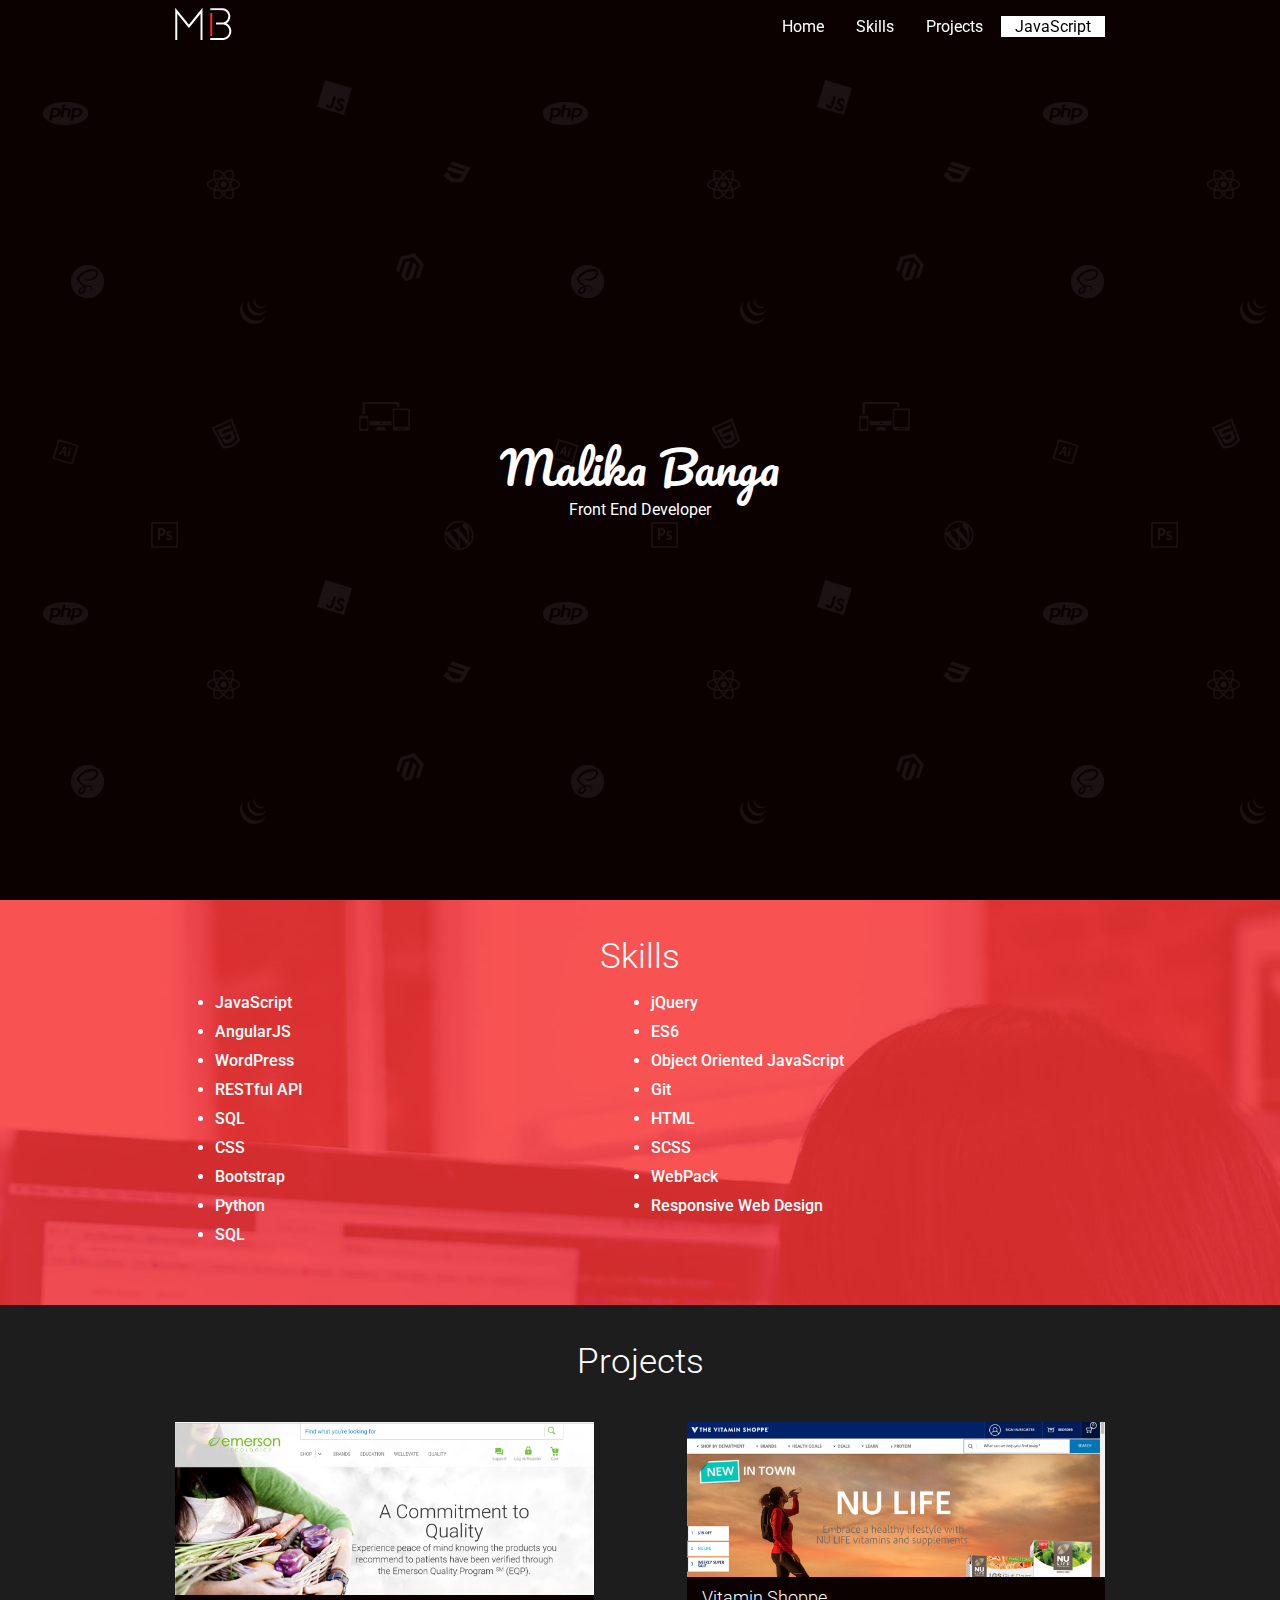
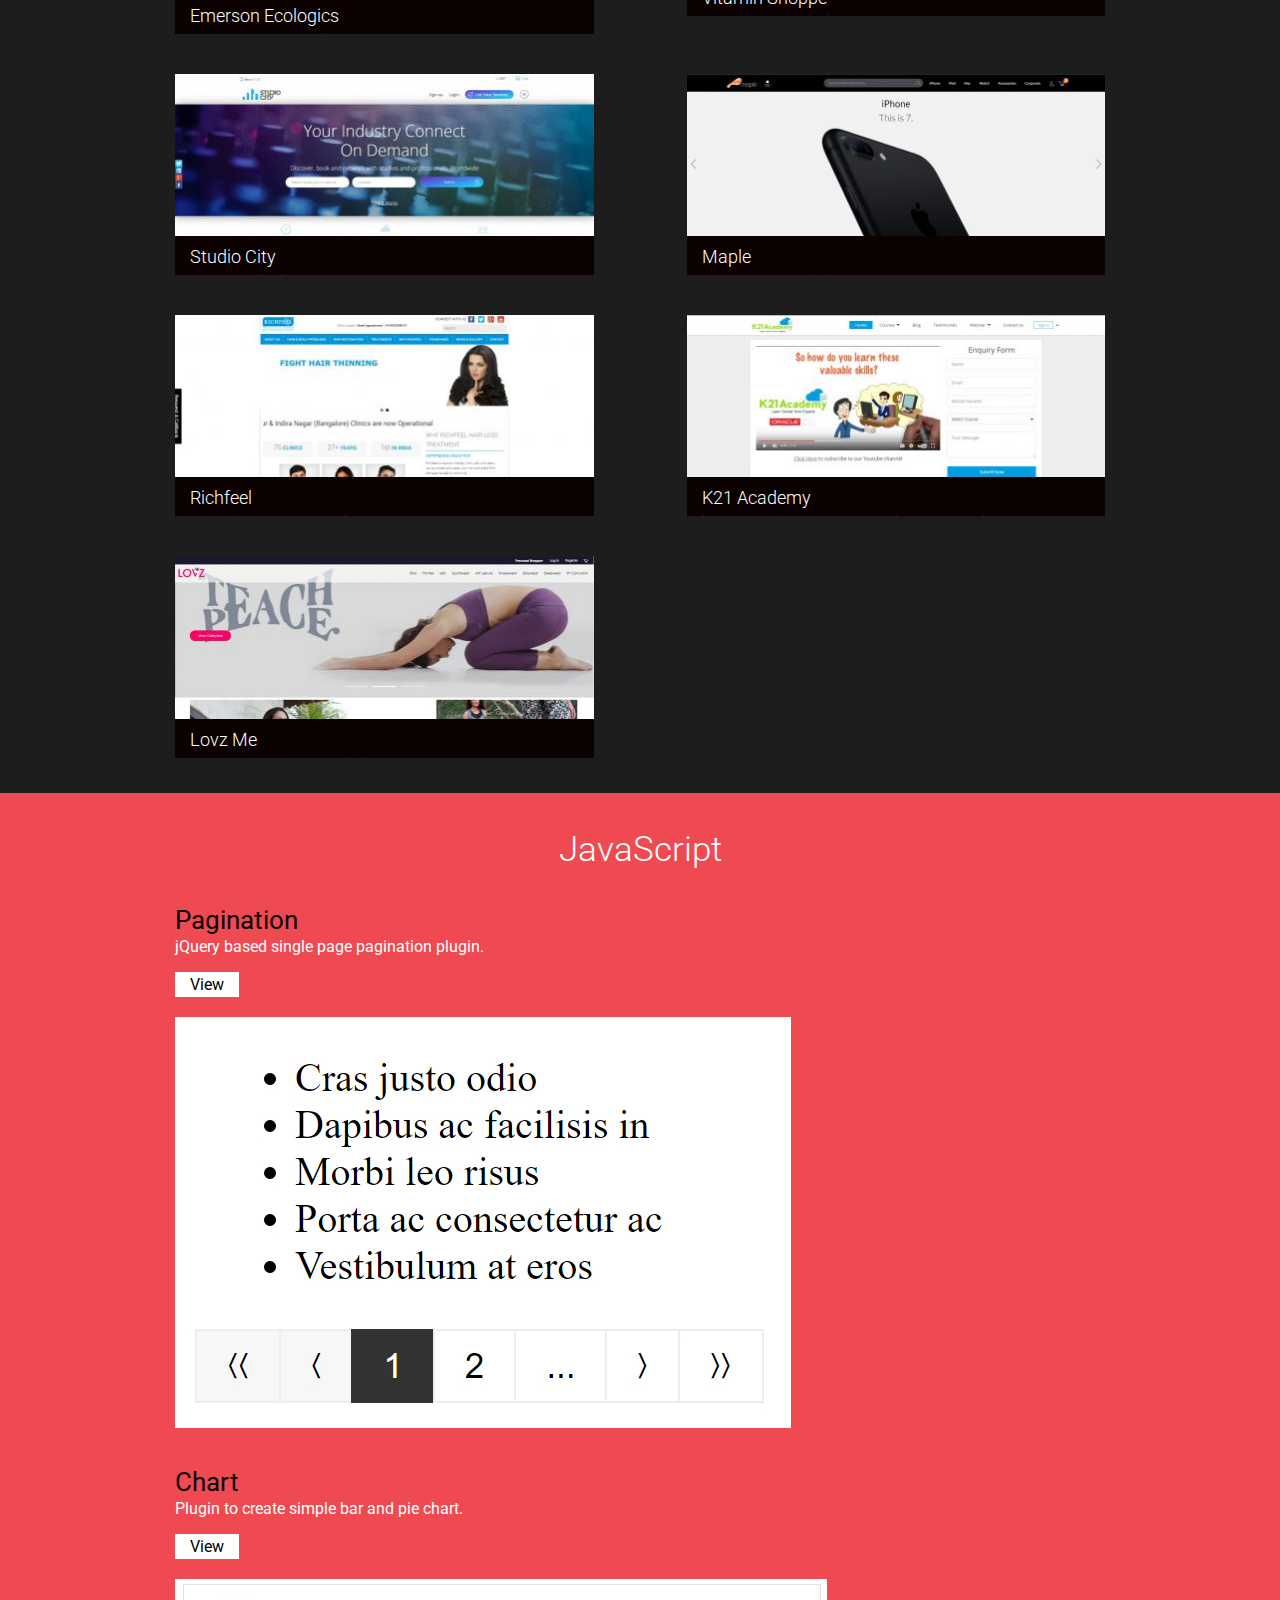
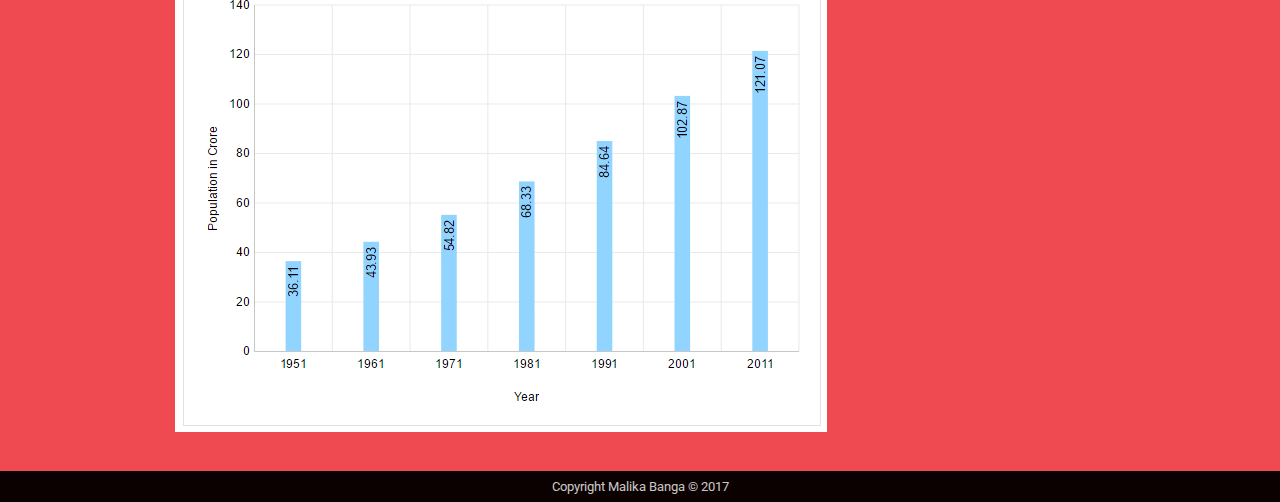
<file: index.html>
<!DOCTYPE html>
<html lang="en-GB" class="no-js">

<head>
    <meta charset="UTF-8">
    <meta name="viewport" content="width=device-width, initial-scale=1">
    <title>Malika Banga</title>
    <link rel='dns-prefetch' href='//fonts.googleapis.com' />
    <link rel='dns-prefetch' href='//s.w.org' />
    <link rel="shortcut icon" href="assets/images/favicon.jpg" type="image/x-icon">
    <link rel='stylesheet' id='font-css' href='https://fonts.googleapis.com/css?family=Pacifico%7CRoboto%3A300%2C300i%2C400%2C400i%2C500%2C500i%2C700%2C700i&#038;ver=1.0.0' type='text/css' media='all' />
    <link rel='stylesheet' href='assets/css/style.css' type='text/css' media='all' />
</head>

<body class="home page-template-default page page-id-4 wp-custom-logo" id="body">
    <div class="site">
        <header class="site-header">
            <div class="row">
                <div class="custom-logo-wrap">
                    <a href="https://malikabanga.github.io/" class="custom-logo-link" rel="home" itemprop="url"><img width="57" height="32" src="assets/images/logo.png" class="custom-logo" alt="" itemprop="logo" /></a>
                </div>
                <div id="menu" class="mobile-menu">
					<span></span>
					<span></span>
					<span></span>
				</div>
                <nav id="site-navigation" class="navigation" role="navigation" aria-label="Primary Menu">
                    <div class="menu-portfolio-container">
                        <ul id="menu-portfolio" class="primary-menu">
                            <li id="menu-item-309" class="menu-item menu-item-type-custom menu-item-object-custom"><a href="https://malikabanga.github.io/#main-banner"><span data-hover="Home" class="menu-item-name">Home</span></a></li>
                            <li id="menu-item-310" class="menu-item menu-item-type-custom menu-item-object-custom"><a href="https://malikabanga.github.io/#skills"><span data-hover="Skills" class="menu-item-name">Skills</span></a></li>
                            <li id="menu-item-311" class="menu-item menu-item-type-custom menu-item-object-custom"><a href="https://malikabanga.github.io/#all-projects"><span data-hover="Projects" class="menu-item-name">Projects</span></a></li>
                            <li id="menu-item-312" class="menu-item menu-item-type-custom menu-item-object-custom"><a href="https://malikabanga.github.io/#work" class="btn-white"><span data-hover="JavaScript" class="menu-item-name">JavaScript</span></a></li>
                        </ul>
                    </div>
                </nav>
                <!-- .navigation -->
            </div>
        </header>
        <main id="content-wrap" class="site-content">
            <div id="main-banner">
                <div class="row">
                    <h1 class="name-title">Malika Banga</h1>
                    <p class="sub-title">Front End Developer</p>
                </div>
            </div>
            <div id="skills">
                <div class="row">
                    <h2>Skills</h2>
                    <ul class="clearfix">
                        <li>JavaScript</li>
                        <li>jQuery</li>
                        <li>AngularJS</li>
                        <li>ES6</li>
                        <li>WordPress</li>
                        <li>Object Oriented JavaScript</li>
                        <li>RESTful API</li>
                        <li>Git</li>
                        <li>SQL</li>
                        <li>HTML</li>
                        <li>CSS</li>
                        <li>SCSS</li>
                        <li>Bootstrap</li>
                        <li>WebPack</li>
                        <li>Python</li>
                        <li>Responsive Web Design</li>
                        <li>SQL</li>
                    </ul>
                </div>
            </div>
            <div id="all-projects">
                <div class="row">
                    <h2>Projects</h2>
                    <div class="archive-list clearfix">
                        <article class="projects type-projects">
                            <div class="entry-header">
                                <a href="https://beta.emersonecologics.com/">
                                    <img width="420" height="202" src="assets/images/projects/ee.jpg" class="post-image" alt="" /> </a>
                                <div class="entry-content">
                                    <h3 class="entry-title"><a href="https://beta.emersonecologics.com/" rel="bookmark" target="_blank">Emerson Ecologics</a></h3>
                                    <div class="entry-meta">
                                        <div class="tech-list">
                                            <span>ES6 AngularJS, JavaScript, NodeJS, LESS, HTML</span>
                                        </div>
                                    </div>
                                </div>
                                <!-- .entry-content -->
                            </div>
                        </article>
                        <article class="projects type-projects">
                            <div class="entry-header">
                                <a href="https://www.vitaminshoppe.com/">
                                    <img width="420" height="202" src="assets/images/projects/vsi.jpg" class="post-image" alt="" /> </a>
                                <div class="entry-content">
                                    <h3 class="entry-title"><a href="https://www.vitaminshoppe.com/" rel="bookmark" target="_blank">Vitamin Shoppe</a></h3>
                                    <div class="entry-meta">
                                        <div class="tech-list">
                                            <span>AngularJS, JavaScript, jQuery, SCSS, HTML</span>
                                        </div>
                                    </div>
                                </div>
                                <!-- .entry-content -->
                            </div>
                        </article>
                        <article class="projects type-projects">
                            <div class="entry-header">
                                <a href="/projects/studio-city">
                                    <img width="420" height="202" src="assets/images/projects/studio-city-420x202.jpg" class="post-image" alt="" /> </a>
                                <div class="entry-content">
                                    <h3 class="entry-title"><a href="/projects/studio-city" rel="bookmark">Studio City</a></h3>
                                    <div class="entry-meta">
                                        <div class="tech-list">
                                            <span>CSS, JavaScript, jQuery, HTML, WooCommerce, WordPress</span>
                                        </div>
                                    </div>
                                </div>
                                <!-- .entry-content -->
                            </div>
                        </article>
                        <!-- #post-## -->
                        <article class="projects type-projects">
                            <div class="entry-header">
                                <a href="http://maplestore.in/" target="_blank">
                                    <img width="420" height="202" src="assets/images/projects/maple-420x202.jpg" class="post-image" alt="" /> </a>
                                <div class="entry-content">
                                    <h3 class="entry-title"><a href="http://maplestore.in/" rel="bookmark" target="_blank">Maple</a></h3>
                                    <div class="entry-meta">
                                        <div class="tech-list">
                                            <span>Magento 2, JavaScript, jQuery, CSS, HTML</span>
                                        </div>
                                    </div>
                                </div>
                                <!-- .entry-content -->
                            </div>
                        </article>
                        <!-- #post-## -->
                        <article class="projects type-projects">
                            <div class="entry-header">
                                <a href="https://www.richfeel.com/" target="_blank">
                                    <img width="420" height="202" src="assets/images/projects/richfeel-420x202.jpg" class="post-image" alt="" /> </a>
                                <div class="entry-content">
                                    <h3 class="entry-title"><a href="https://www.richfeel.com/" target="_blank" rel="bookmark">Richfeel</a></h3>
                                    <div class="entry-meta">
                                        <div class="tech-list">
                                            <span>SEO, WordPress, CSS, HTML, jQuery</span>
                                        </div>
                                    </div>
                                </div>
                                <!-- .entry-content -->
                            </div>
                        </article>
                        <!-- #post-## -->
                        <article class="projects type-projects">
                            <div class="entry-header">
                                <a href="http://k21academy.com/" target="_blank">
                                    <img width="420" height="202" src="assets/images/projects/k21academy-420x202.jpg" class="post-image" alt="" /> </a>
                                <div class="entry-content">
                                    <h3 class="entry-title"><a href="http://k21academy.com/" target="_blank" rel="bookmark">K21 Academy</a></h3>
                                    <div class="entry-meta">
                                        <div class="tech-list">
                                            <span> jQuery, WordPress, CSS, HTML, Infusionsoft, JavaScript</span>
                                        </div>
                                    </div>
                                </div>
                                <!-- .entry-content -->
                            </div>
                        </article>
                        <!-- #post-## -->
                        <article class="projects type-projects">
                            <div class="entry-header">
                                <a href="/projects/lovz-me">
                                    <img width="420" height="202" src="assets/images/projects/lovzme-420x202.jpg" class="post-image" alt="" /> </a>
                                <div class="entry-content">
                                    <h3 class="entry-title"><a href="/projects/lovz-me" rel="bookmark">Lovz Me</a></h3>
                                    <div class="entry-meta">
                                        <div class="tech-list">
                                            <span>CSS, Gulp JS, HTML, JavaScript, jQuery, SASS, WooCommerce, WordPress</span>
                                        </div>
                                    </div>
                                </div>
                                <!-- .entry-content -->
                            </div>
                        </article>
                        <!-- #post-## -->
                    </div>
                </div>
            </div>
            <!-- #all-projects -->
            <div id="work">
                <div class="row">
                    <h2>JavaScript</h2>
                    <div class="archive-list clearfix">
                        <article class="work type-work status-publish has-post-thumbnail hentry">
                            <div class="entry-header">
                            	<h4 class="entry-title"><a href="/work/pagination/" rel="bookmark">Pagination</a></h4>
                                <p>jQuery based single page pagination plugin.</p>
                                <p><a href="/work/pagination/" class="btn btn-white">View</a></p>
                            </div>
                            <div class="entry-content">
                                <a href="/work/pagination/">
                                    <img width="616" height="411" src="assets/images/work/pagination-1.jpg" class="attachment-full size-full wp-post-image" alt="" /> </a>
                            </div>
                            <!-- .entry-content -->
                        </article>
                        <!-- #post-## -->
                        <article class="work type-work status-publish has-post-thumbnail hentry">
                            <div class="entry-header">
                            	<h4 class="entry-title"><a href="/work/chart/" rel="bookmark">Chart</a></h4>
                                <p>Plugin to create simple bar and pie chart.</p>
                                <p><a href="/work/chart/" class="btn btn-white">View</a></p>
                            </div>
                            <div class="entry-content">
                                <a href="/work/chart/">
                                    <img width="652" height="453" src="assets/images/work/chart.jpg" class="attachment-full size-full wp-post-image" alt="" /> </a>
                            </div>
                            <!-- .entry-content -->
                        </article>
                        <!-- #post-## -->
                    </div>
                </div>
            </div>
        </main>
        <!-- #content -->
        <footer class="site-footer">
            <div class="row">
                <div class="site-info">Copyright Malika Banga © 2017</div>
            </div>
        </footer>
        <div id="scroll-to-top">
            <a href="#body"></a>
        </div>
    </div>
    <!-- .site -->
    <script src="https://ajax.googleapis.com/ajax/libs/jquery/3.1.1/jquery.min.js"></script>
    <script type='text/javascript' src='assets/js/script.js'></script>
</body>

</html>
</file>
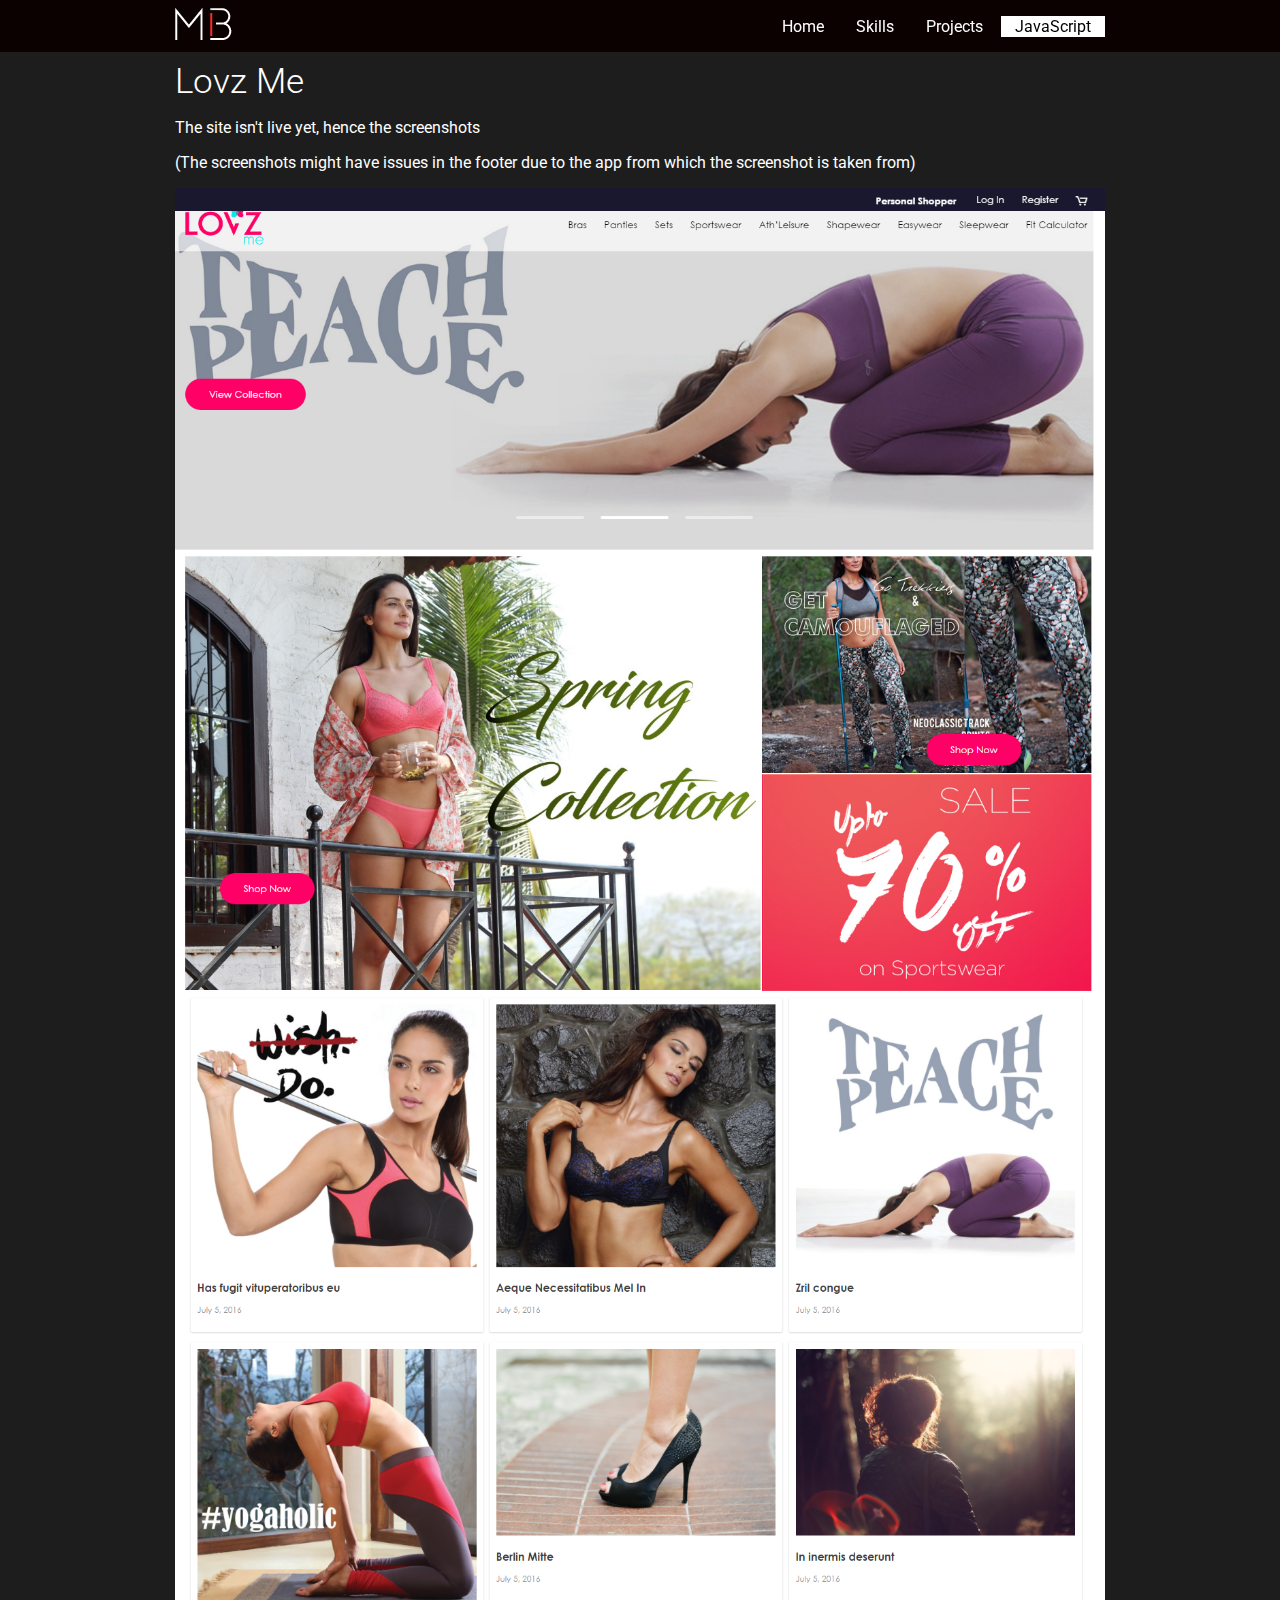
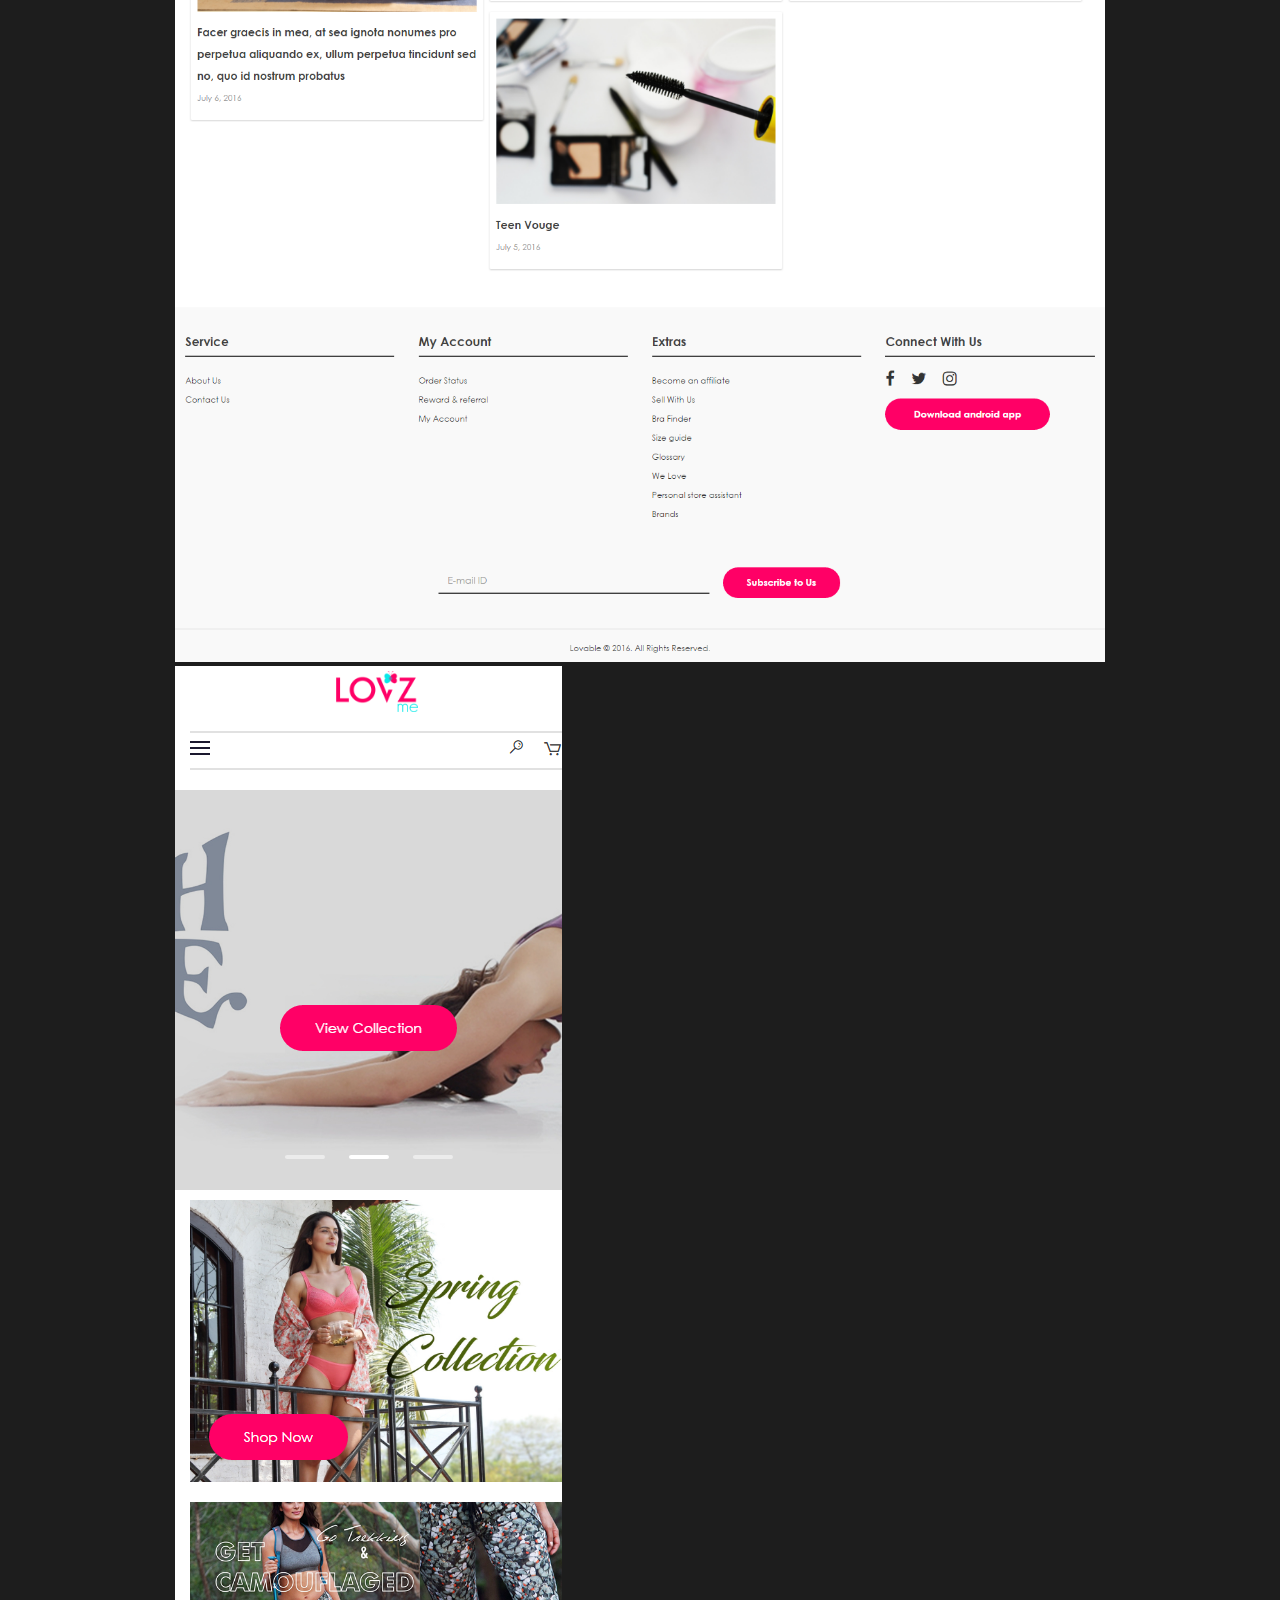
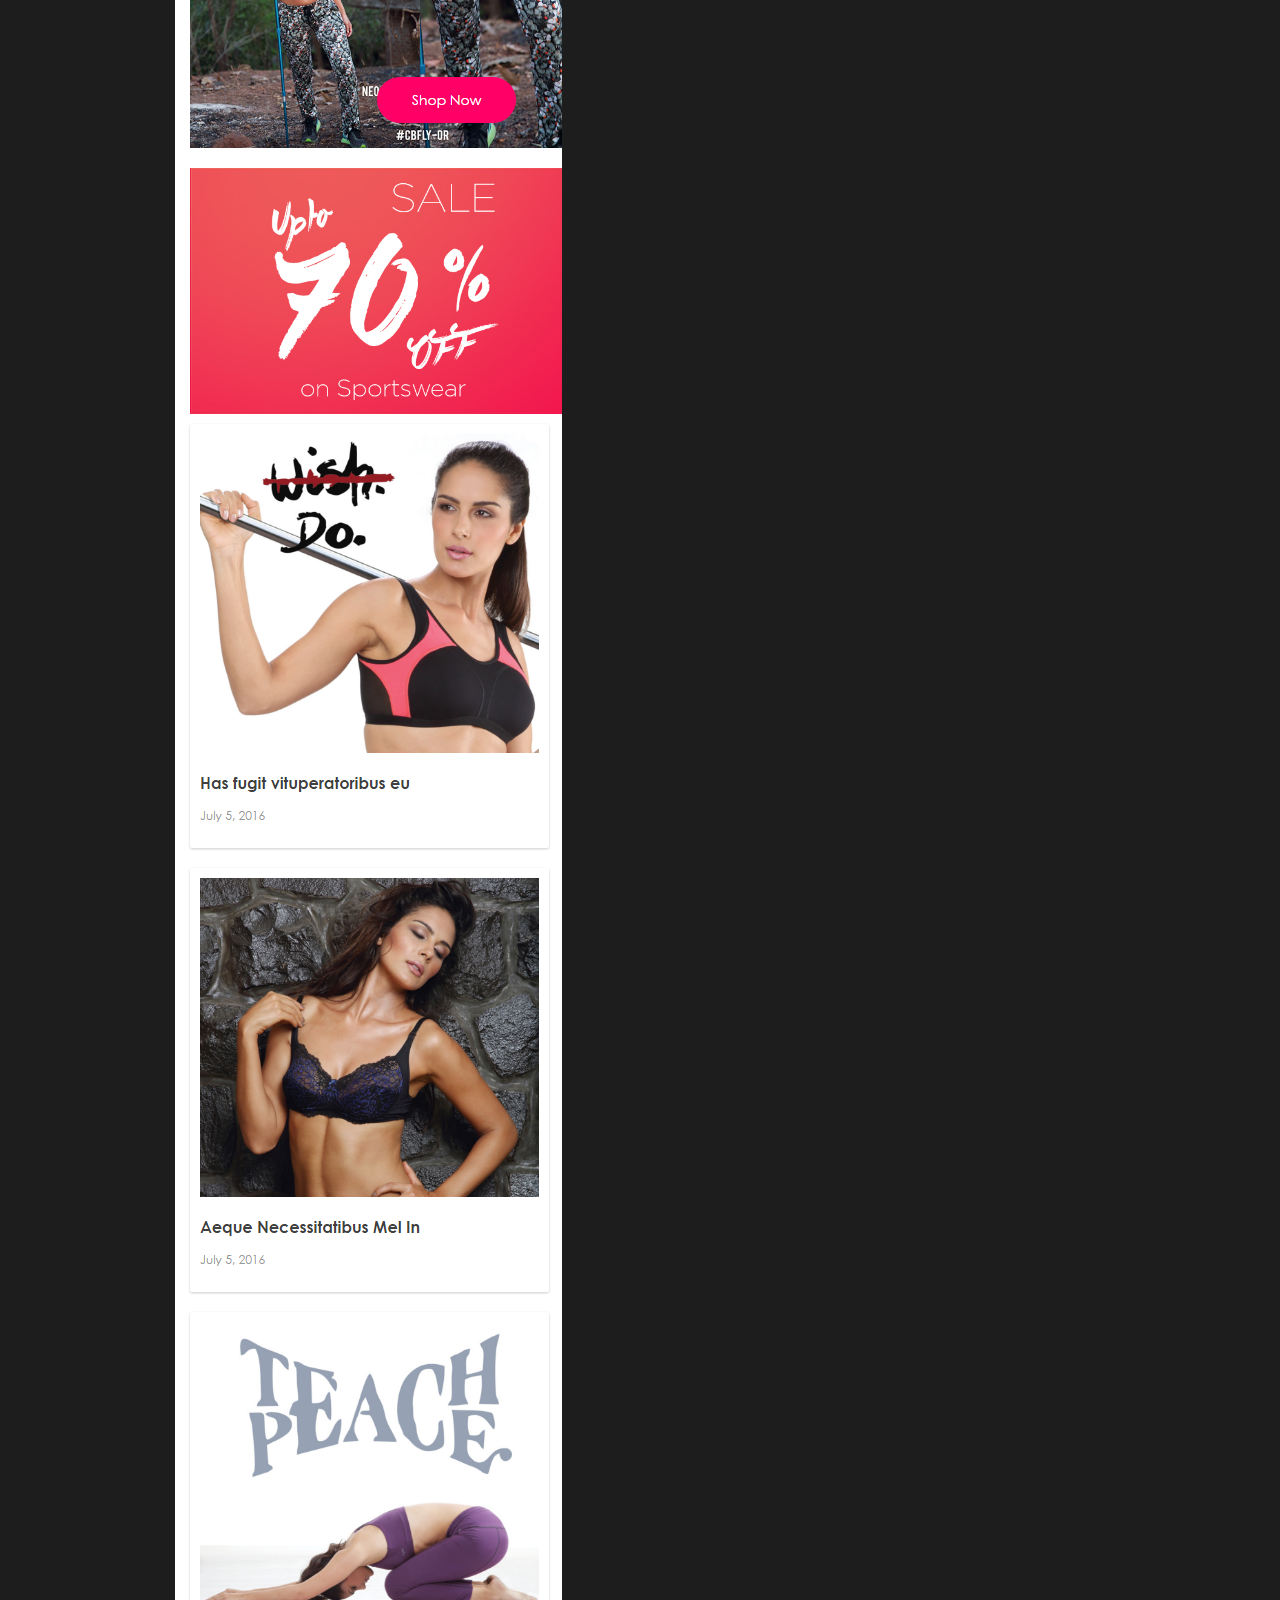
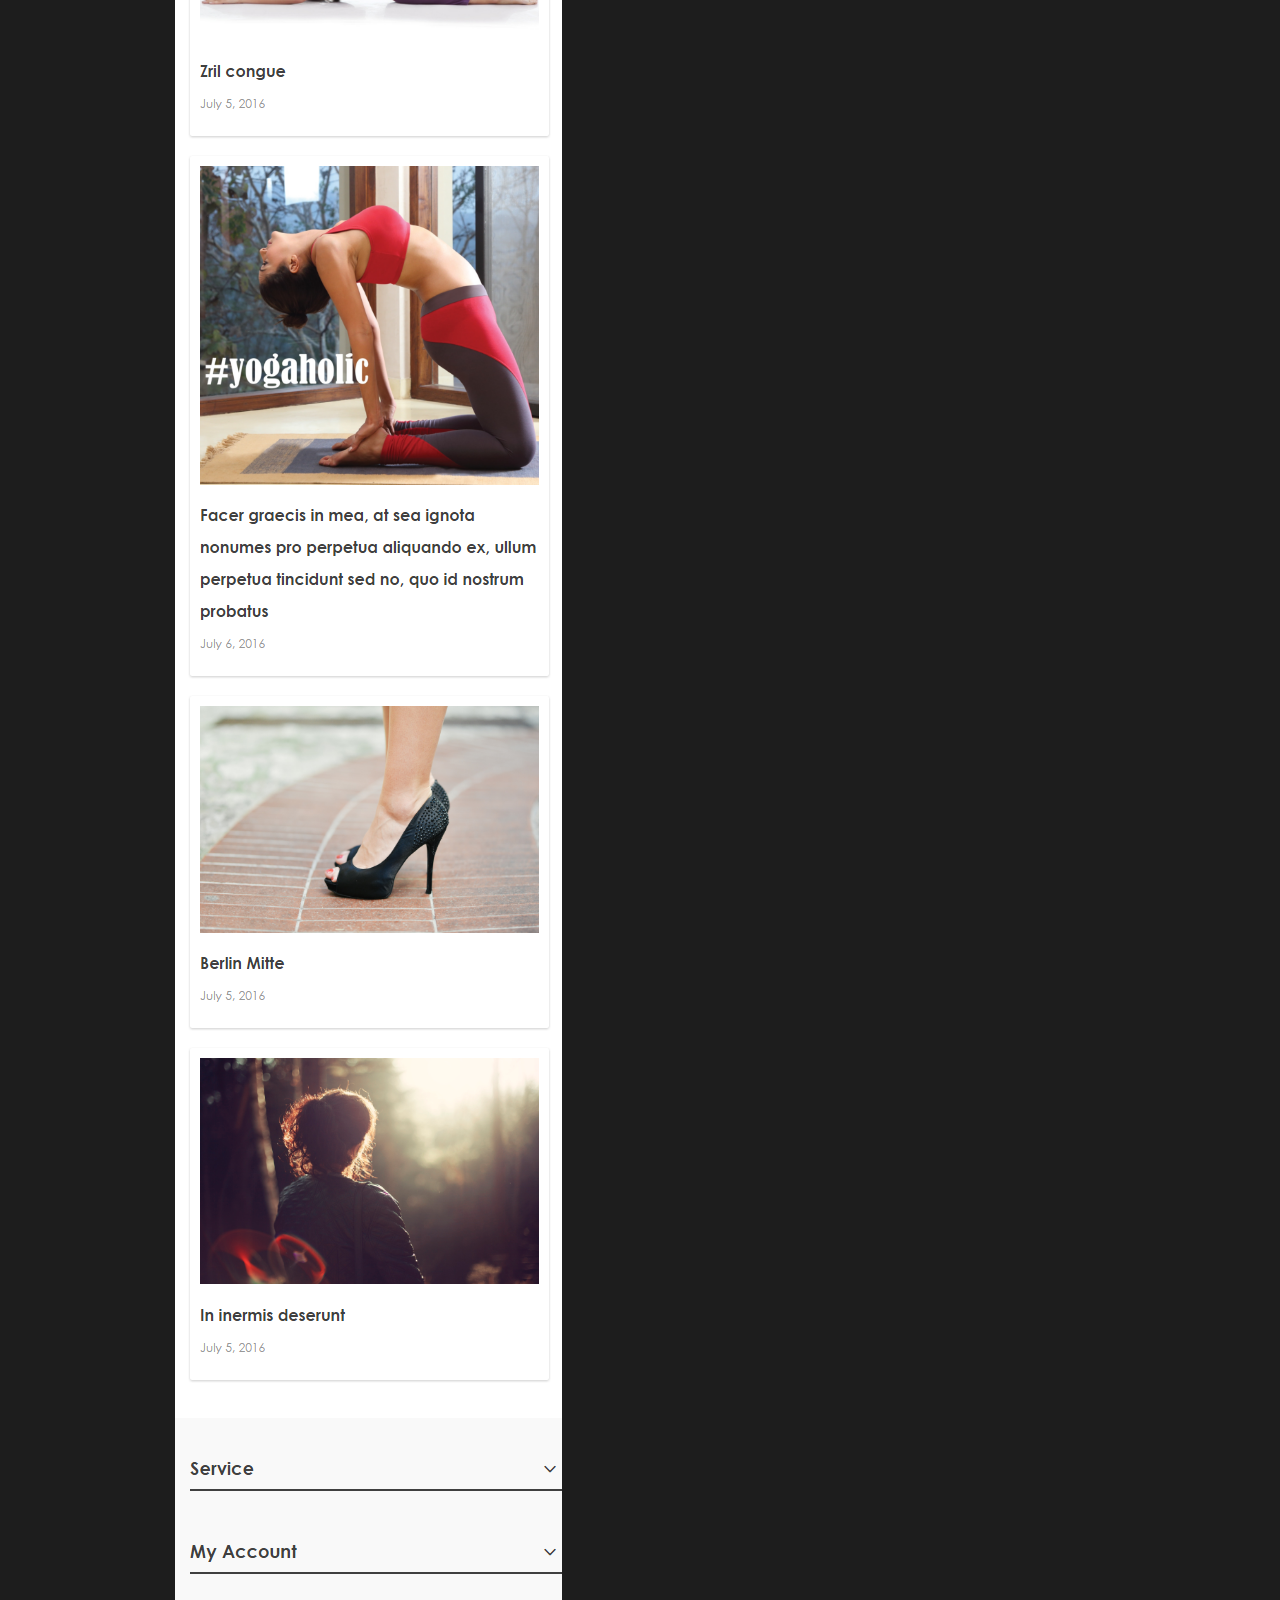
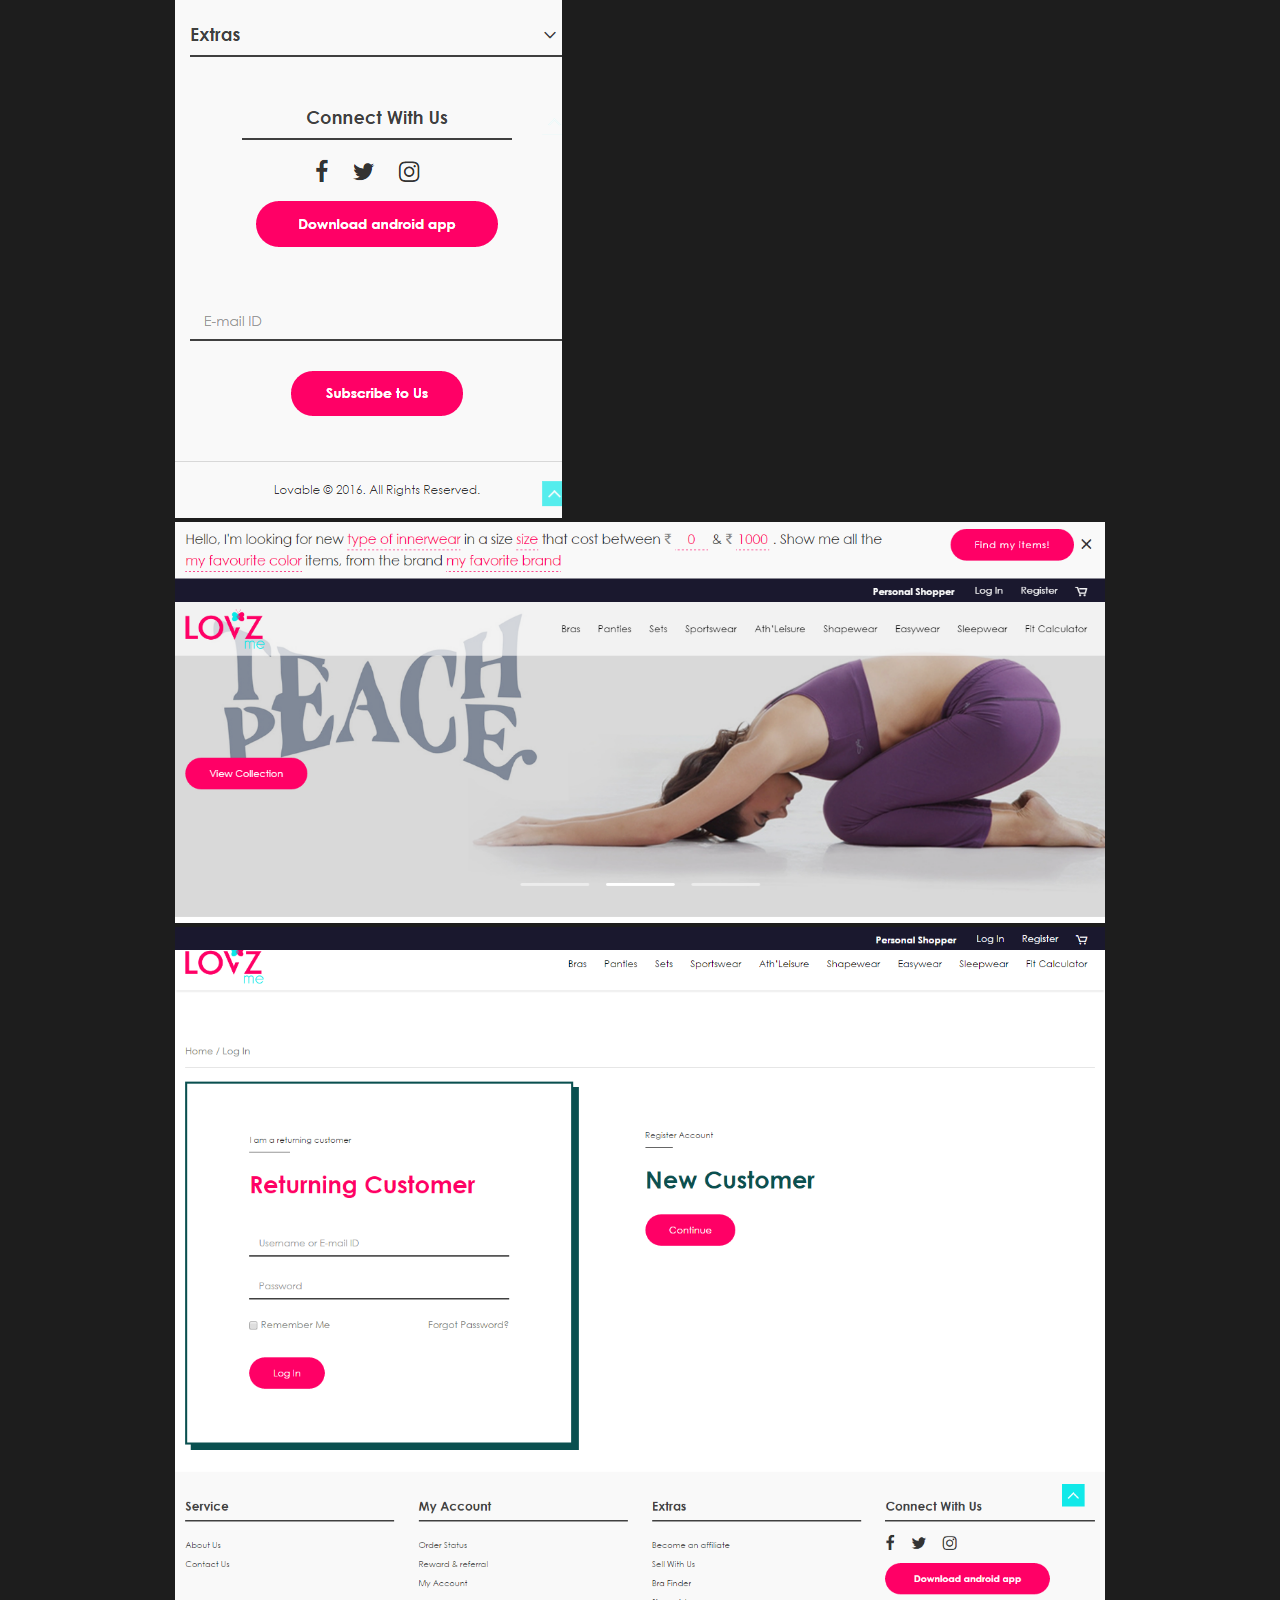
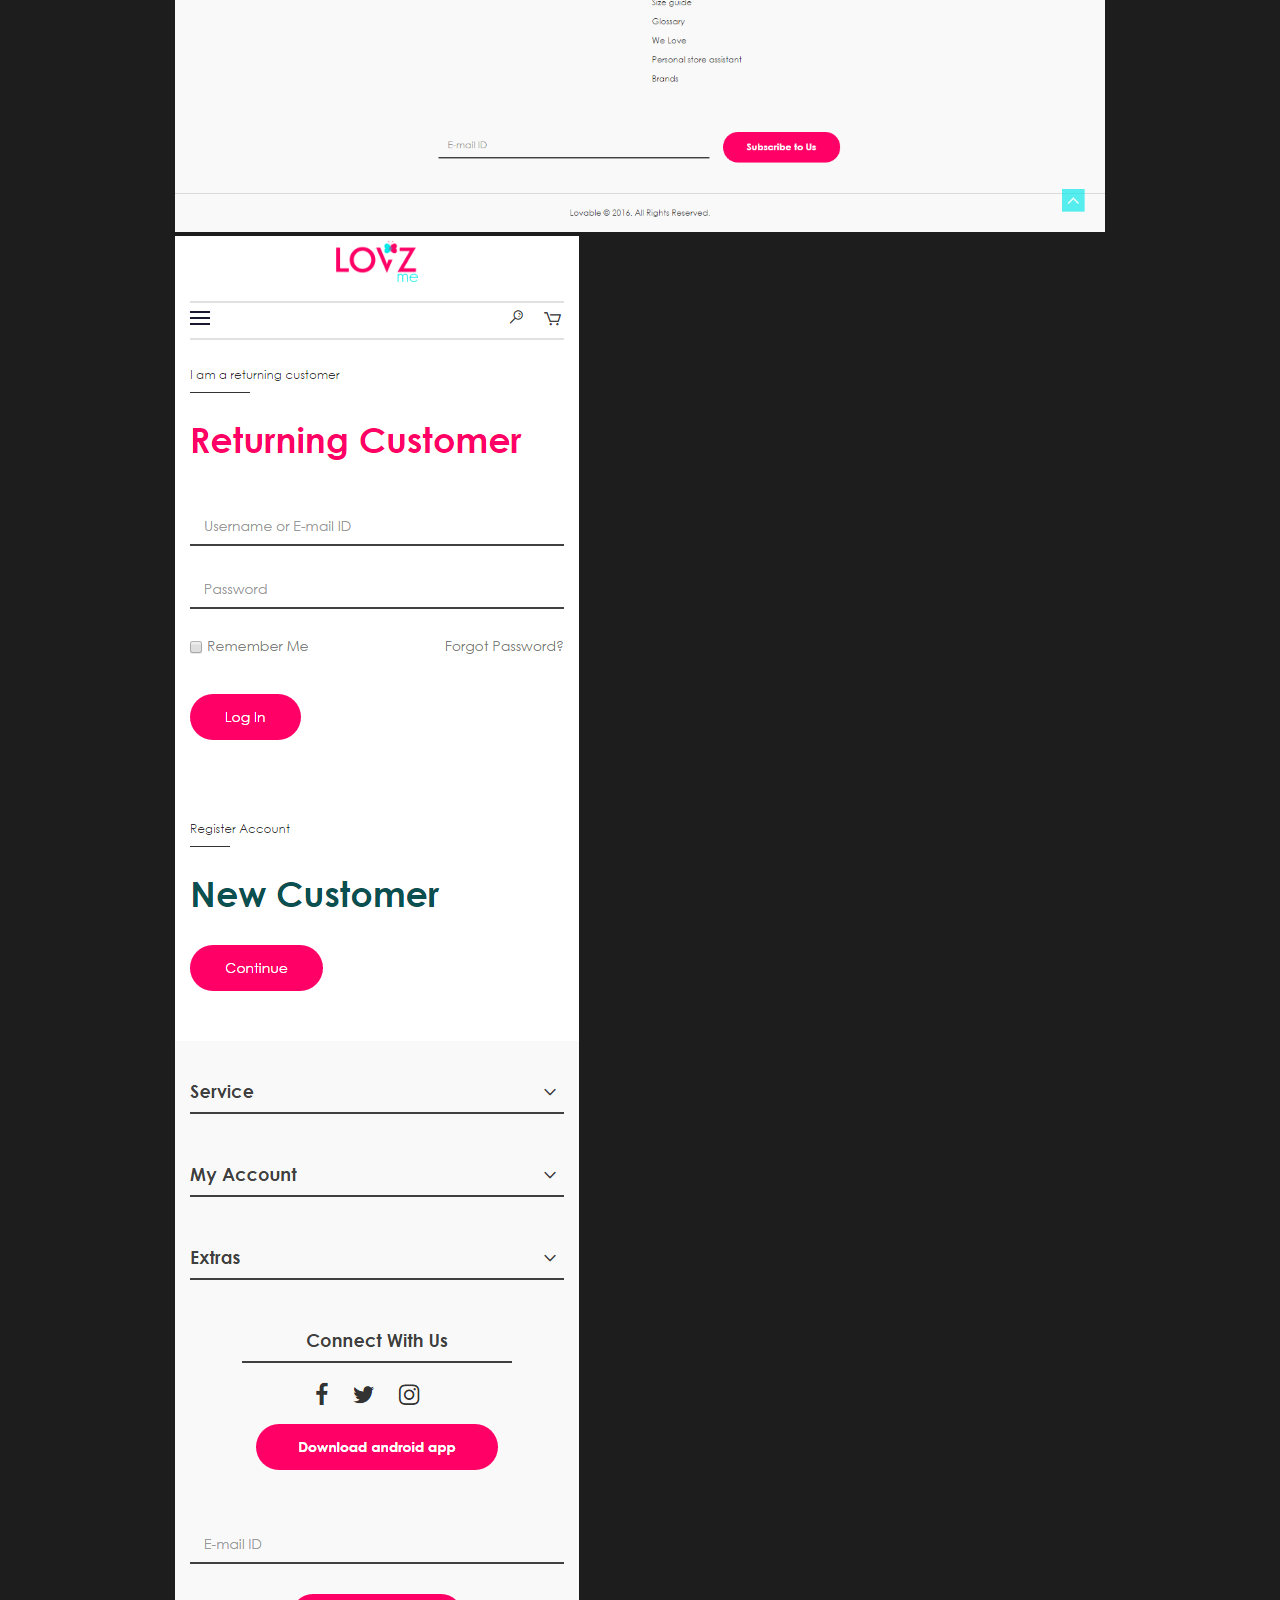
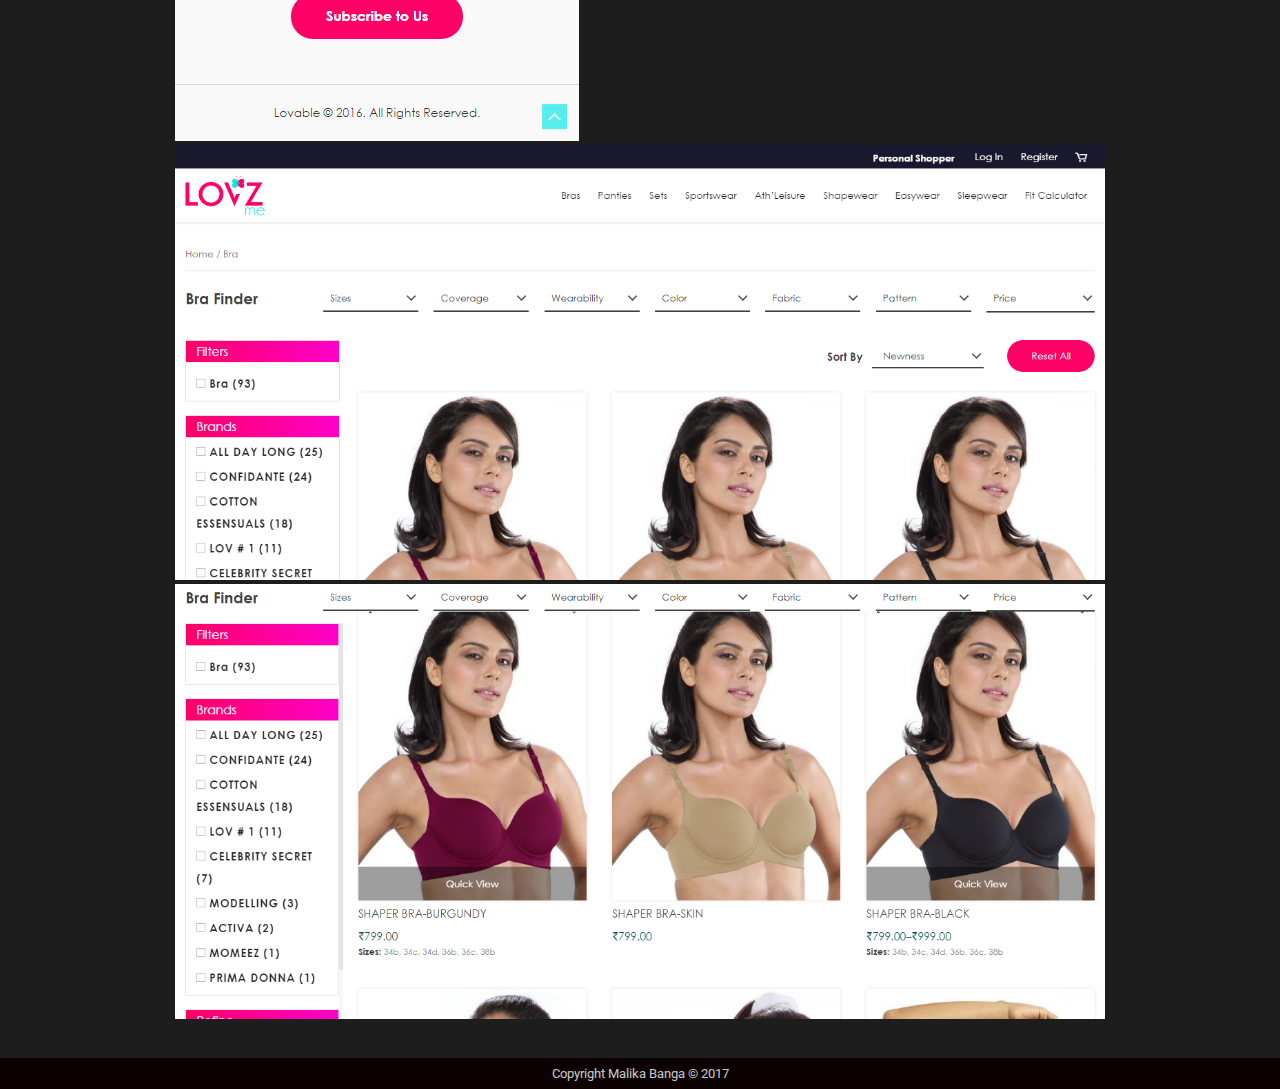
<file: projects/lovz-me/index.html>
<!DOCTYPE html>
<html lang="en-GB" class="no-js">

<head>
    <meta charset="UTF-8">
    <meta name="viewport" content="width=device-width, initial-scale=1">
    <title>Malika Banga</title>
    <link rel='dns-prefetch' href='//fonts.googleapis.com' />
    <link rel='dns-prefetch' href='//s.w.org' />
    <link rel="shortcut icon" href="../../assets/images/favicon.jpg" type="image/x-icon">
    <link rel='stylesheet' id='font-css' href='https://fonts.googleapis.com/css?family=Pacifico%7CRoboto%3A300%2C300i%2C400%2C400i%2C500%2C500i%2C700%2C700i&#038;ver=1.0.0' type='text/css' media='all' />
    <link rel='stylesheet' href='../../assets/css/style.css' type='text/css' media='all' />
</head>

<body class="page-template-default page wp-custom-logo" id="body">
    <div class="site">
        <header class="site-header">
            <div class="row">
                <div class="custom-logo-wrap">
                    <a href="https://malikabanga.github.io/" class="custom-logo-link" rel="home" itemprop="url"><img width="57" height="32" src="../../assets/images/logo.png" class="custom-logo" alt="" itemprop="logo" /></a>
                </div>
                <div id="menu" class="mobile-menu">
                    <span></span>
                    <span></span>
                    <span></span>
                </div>
                <nav id="site-navigation" class="navigation" role="navigation" aria-label="Primary Menu">
                    <div class="menu-portfolio-container">
                        <ul id="menu-portfolio" class="primary-menu">
                            <li id="menu-item-309" class="menu-item menu-item-type-custom menu-item-object-custom"><a href="https://malikabanga.github.io/#main-banner"><span data-hover="Home" class="menu-item-name">Home</span></a></li>
                            <li id="menu-item-310" class="menu-item menu-item-type-custom menu-item-object-custom"><a href="https://malikabanga.github.io/#skills"><span data-hover="Skills" class="menu-item-name">Skills</span></a></li>
                            <li id="menu-item-311" class="menu-item menu-item-type-custom menu-item-object-custom"><a href="https://malikabanga.github.io/#all-projects"><span data-hover="Projects" class="menu-item-name">Projects</span></a></li>
                            <li id="menu-item-312" class="menu-item menu-item-type-custom menu-item-object-custom"><a href="https://malikabanga.github.io/#work" class="btn-white"><span data-hover="JavaScript" class="menu-item-name">JavaScript</span></a></li>
                        </ul>
                    </div>
                </nav>
                <!-- .navigation -->
            </div>
        </header>
        <main id="content-wrap" class="site-content">
            <div class="row">
                <div class="page-heading">
                    <h2 class="page-title">Lovz Me</h2>
                    <p>The site isn't live yet, hence the screenshots</p>
                    <p>(The screenshots might have issues in the footer due to the app from which the screenshot is taken from)</p>
                </div>
                <div class="primary">
                    <img src="images/lm-home.png" /><br/>
                    <img src="images/lm-home-mobile.png" /><br/>
                    <img src="images/lm-home-shopper.png" /><br/>
                    <img src="images/lm-login.png" /><br/>
                    <img src="images/lm-login-mobile.png" /><br/>
                    <img src="images/lm-category1.png" /><br/>
                    <img src="images/lm-category2.png" />
                    </div><!-- .primary -->
                </div><!-- .row -->
            </div>
        </main>
        <!-- #content -->
        <footer class="site-footer">
            <div class="row">
                <div class="site-info">Copyright Malika Banga © 2017</div>
            </div>
        </footer>
        <div id="scroll-to-top">
            <a href="#body"></a>
        </div>
    </div>
    <!-- .site -->
    <script src="https://ajax.googleapis.com/ajax/libs/jquery/3.1.1/jquery.min.js"></script>
    <script type='text/javascript' src='../../assets/js/script.js'></script>
</body>

</html>
</file>
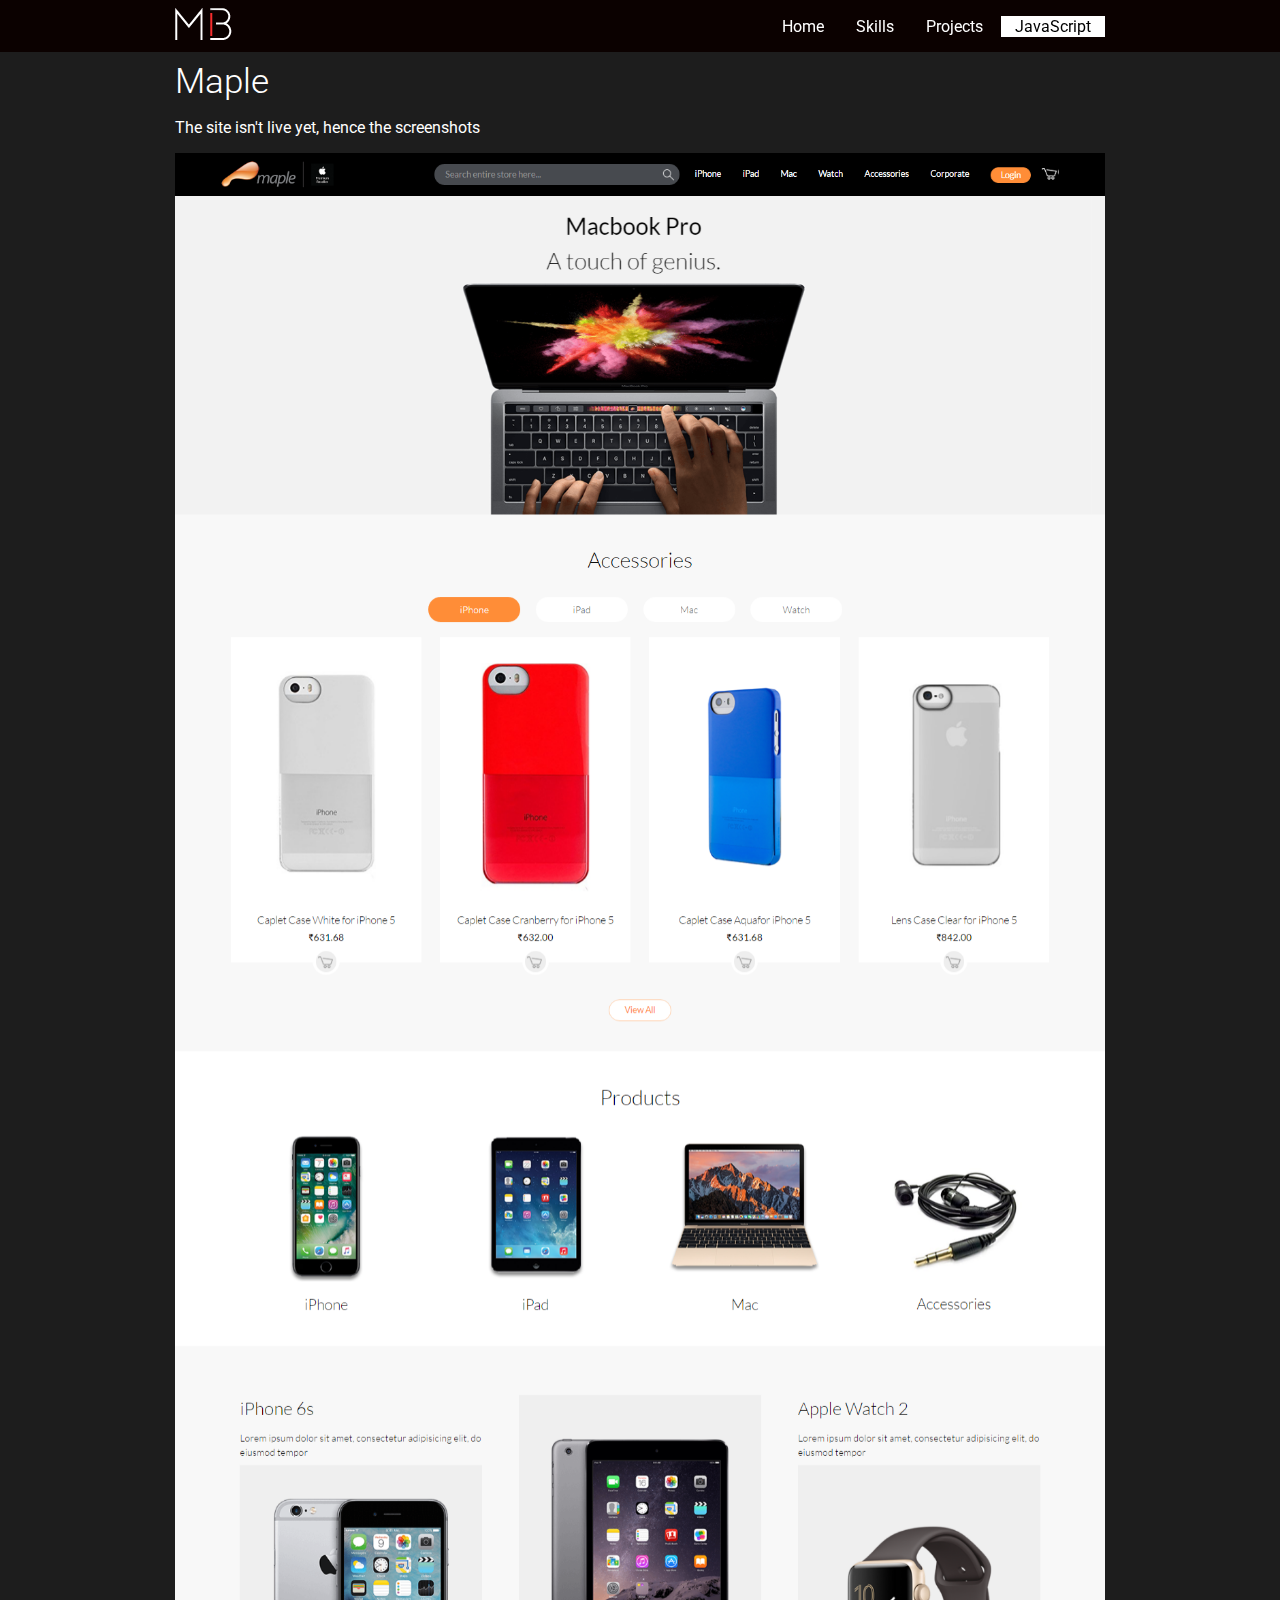
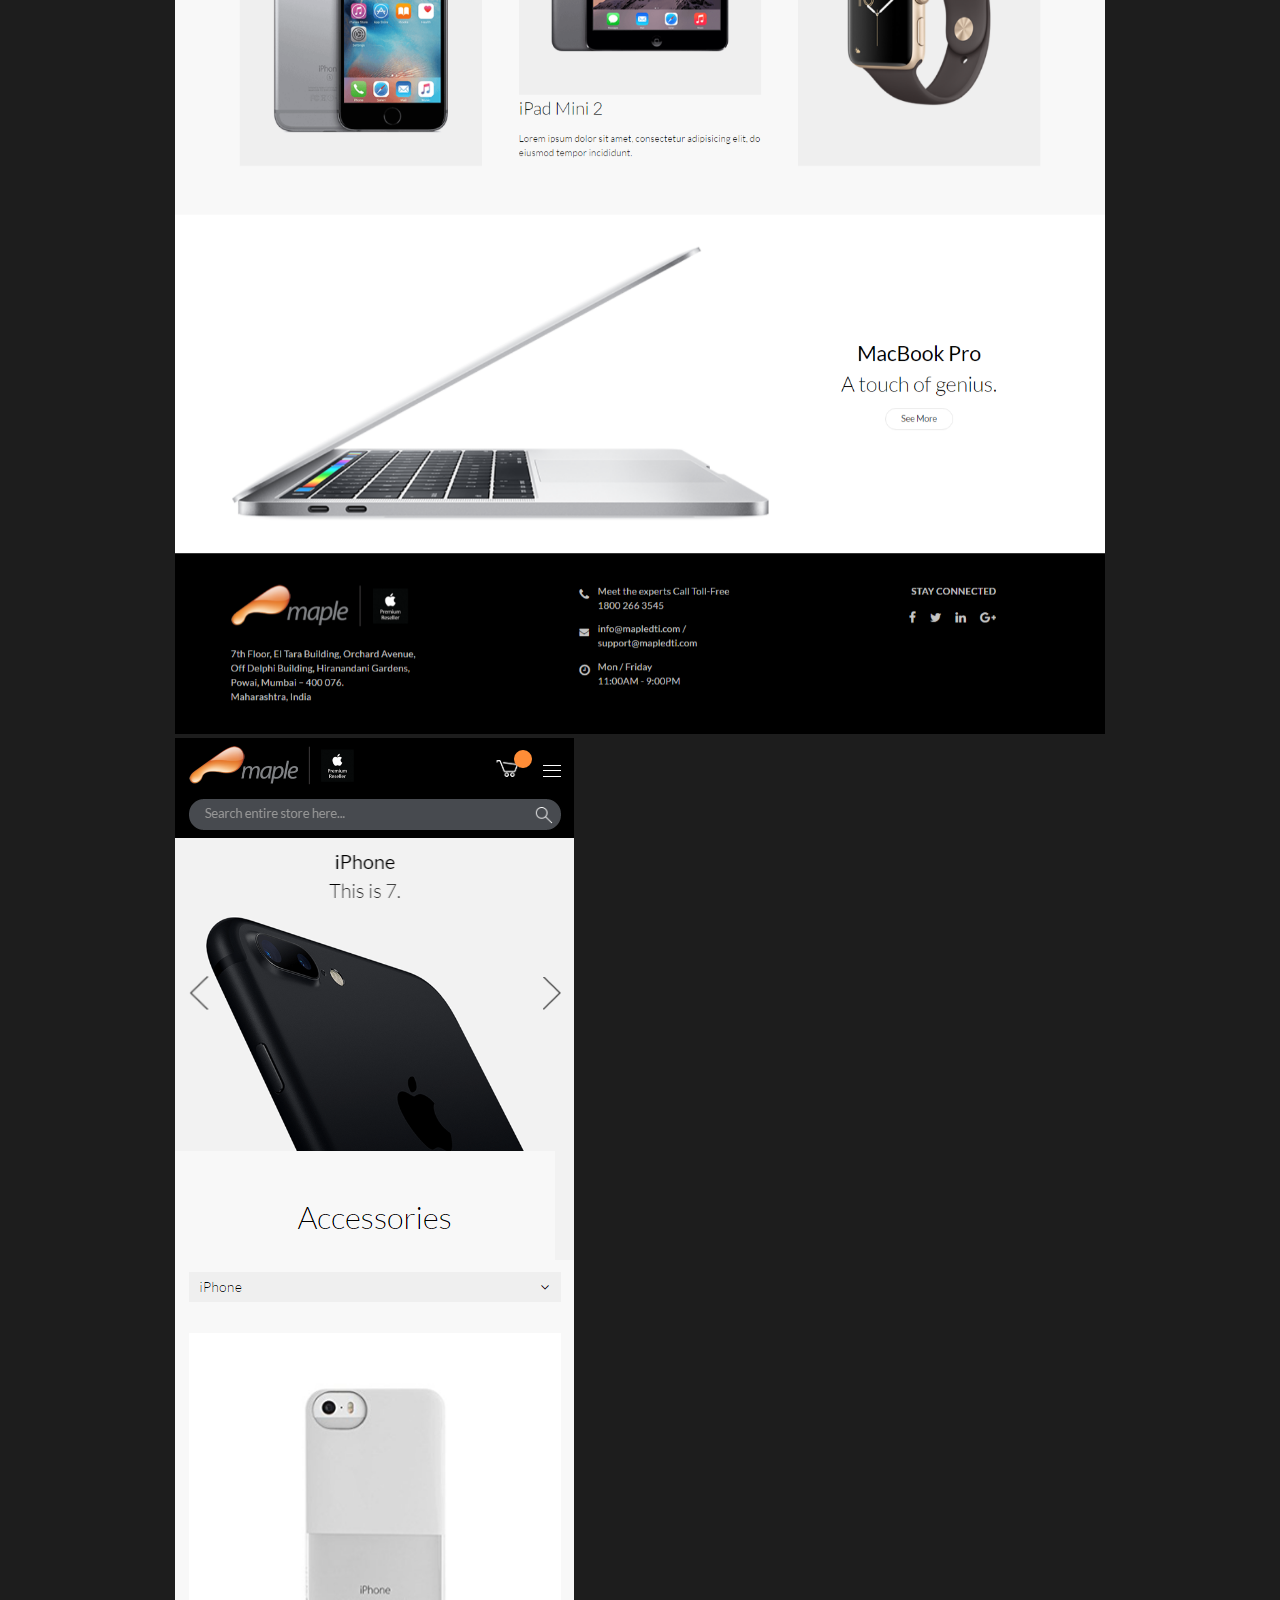
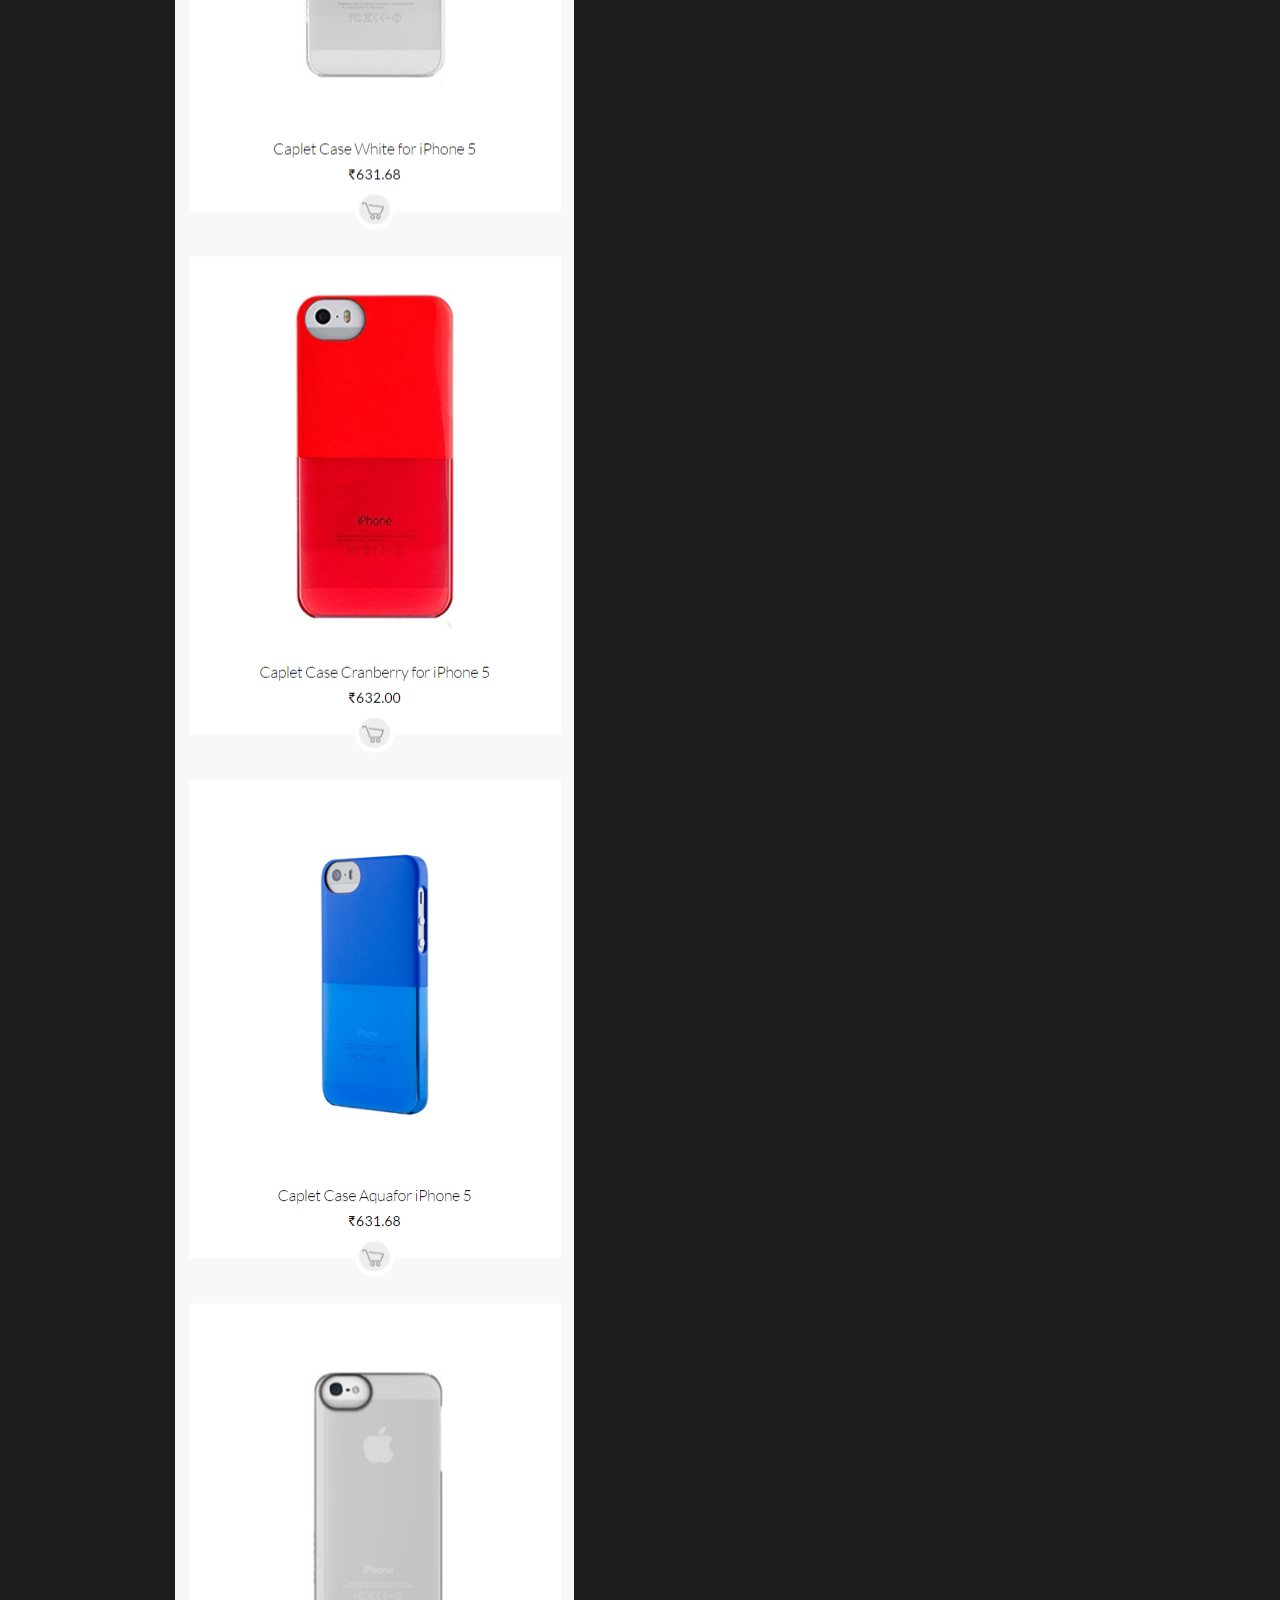
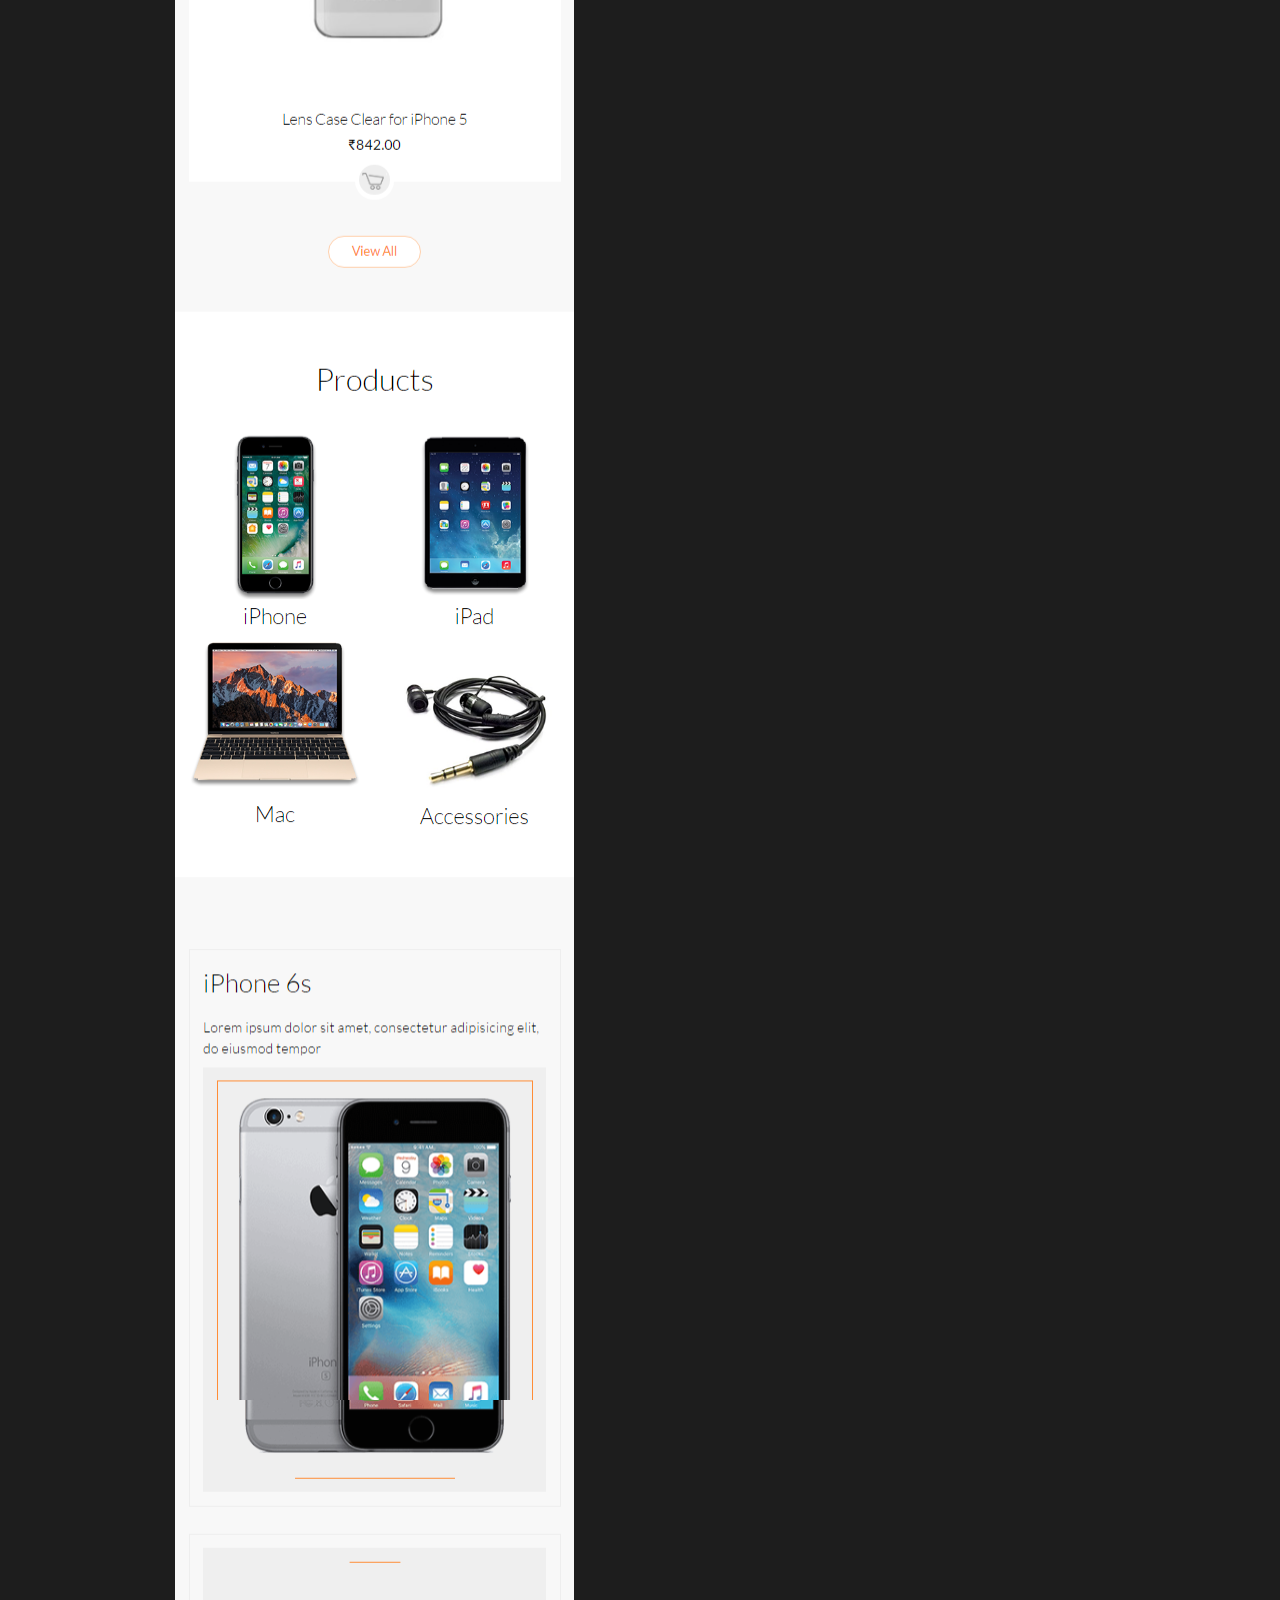
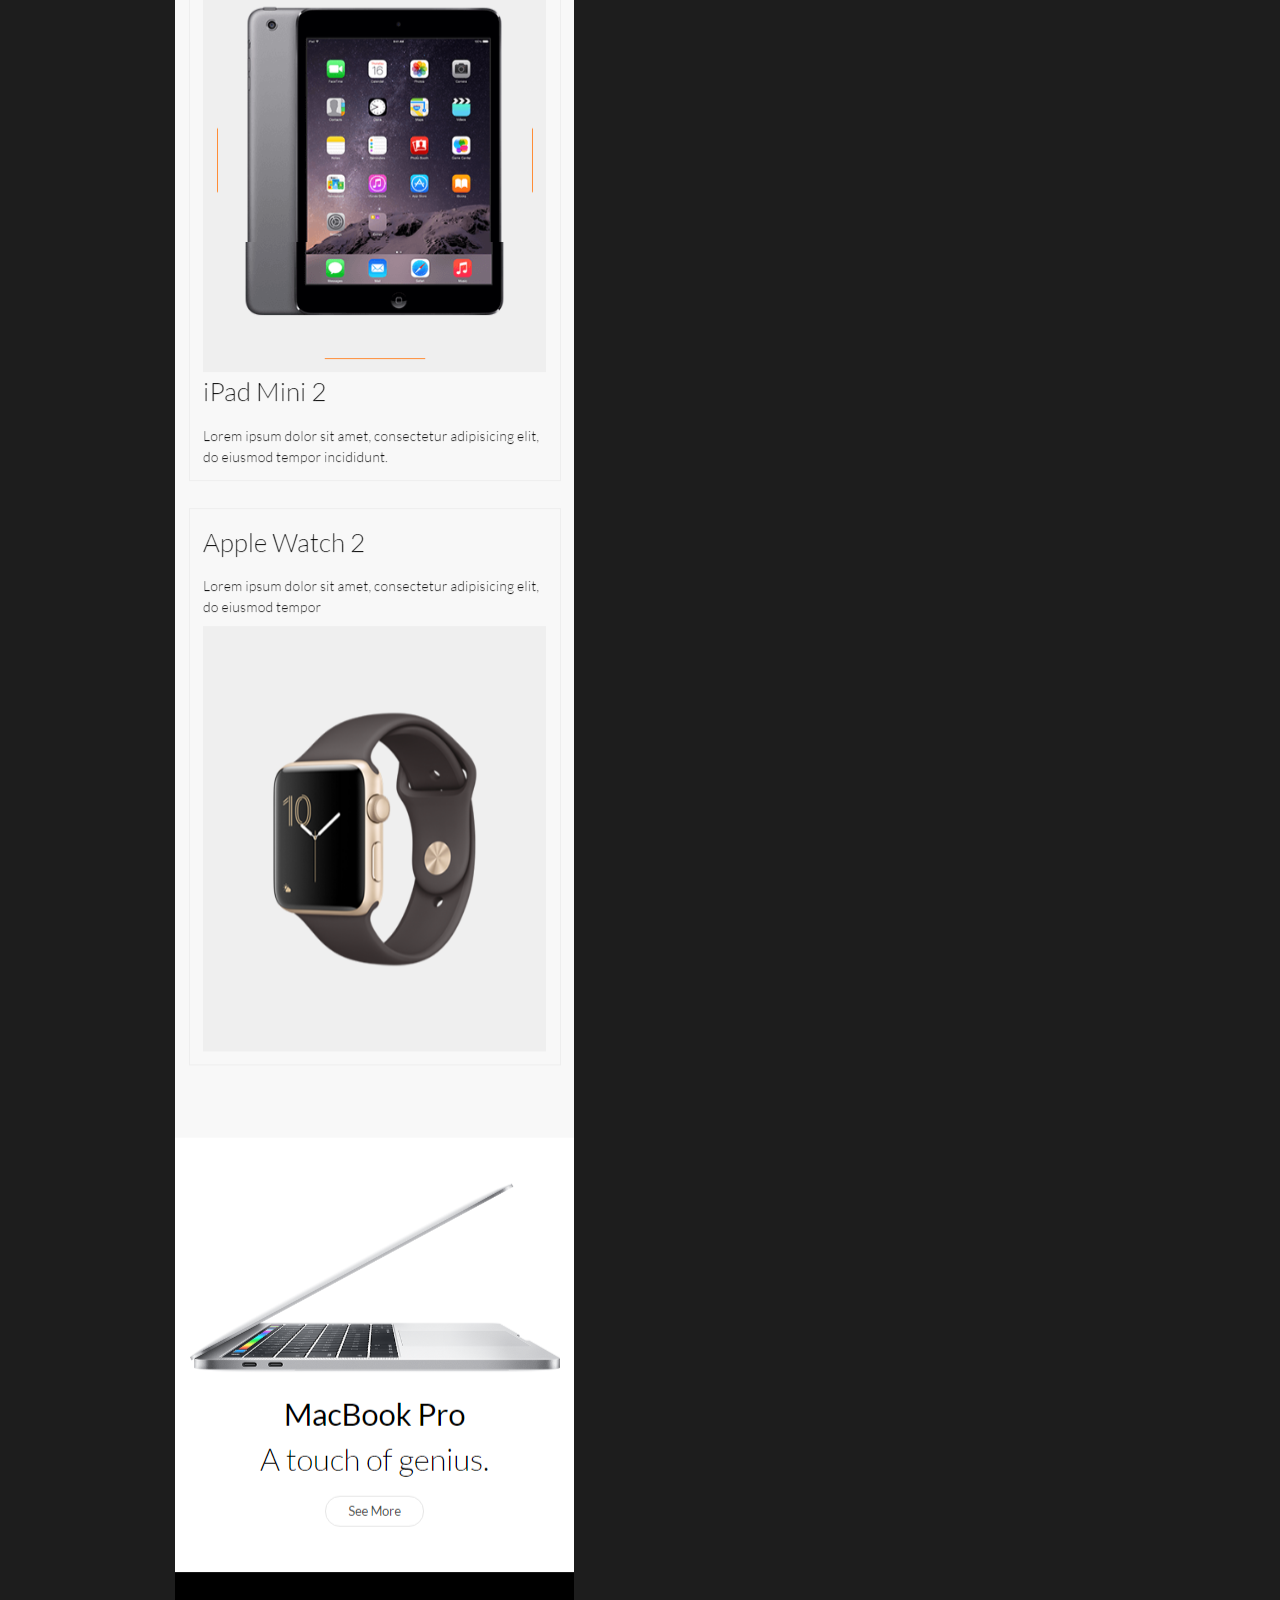
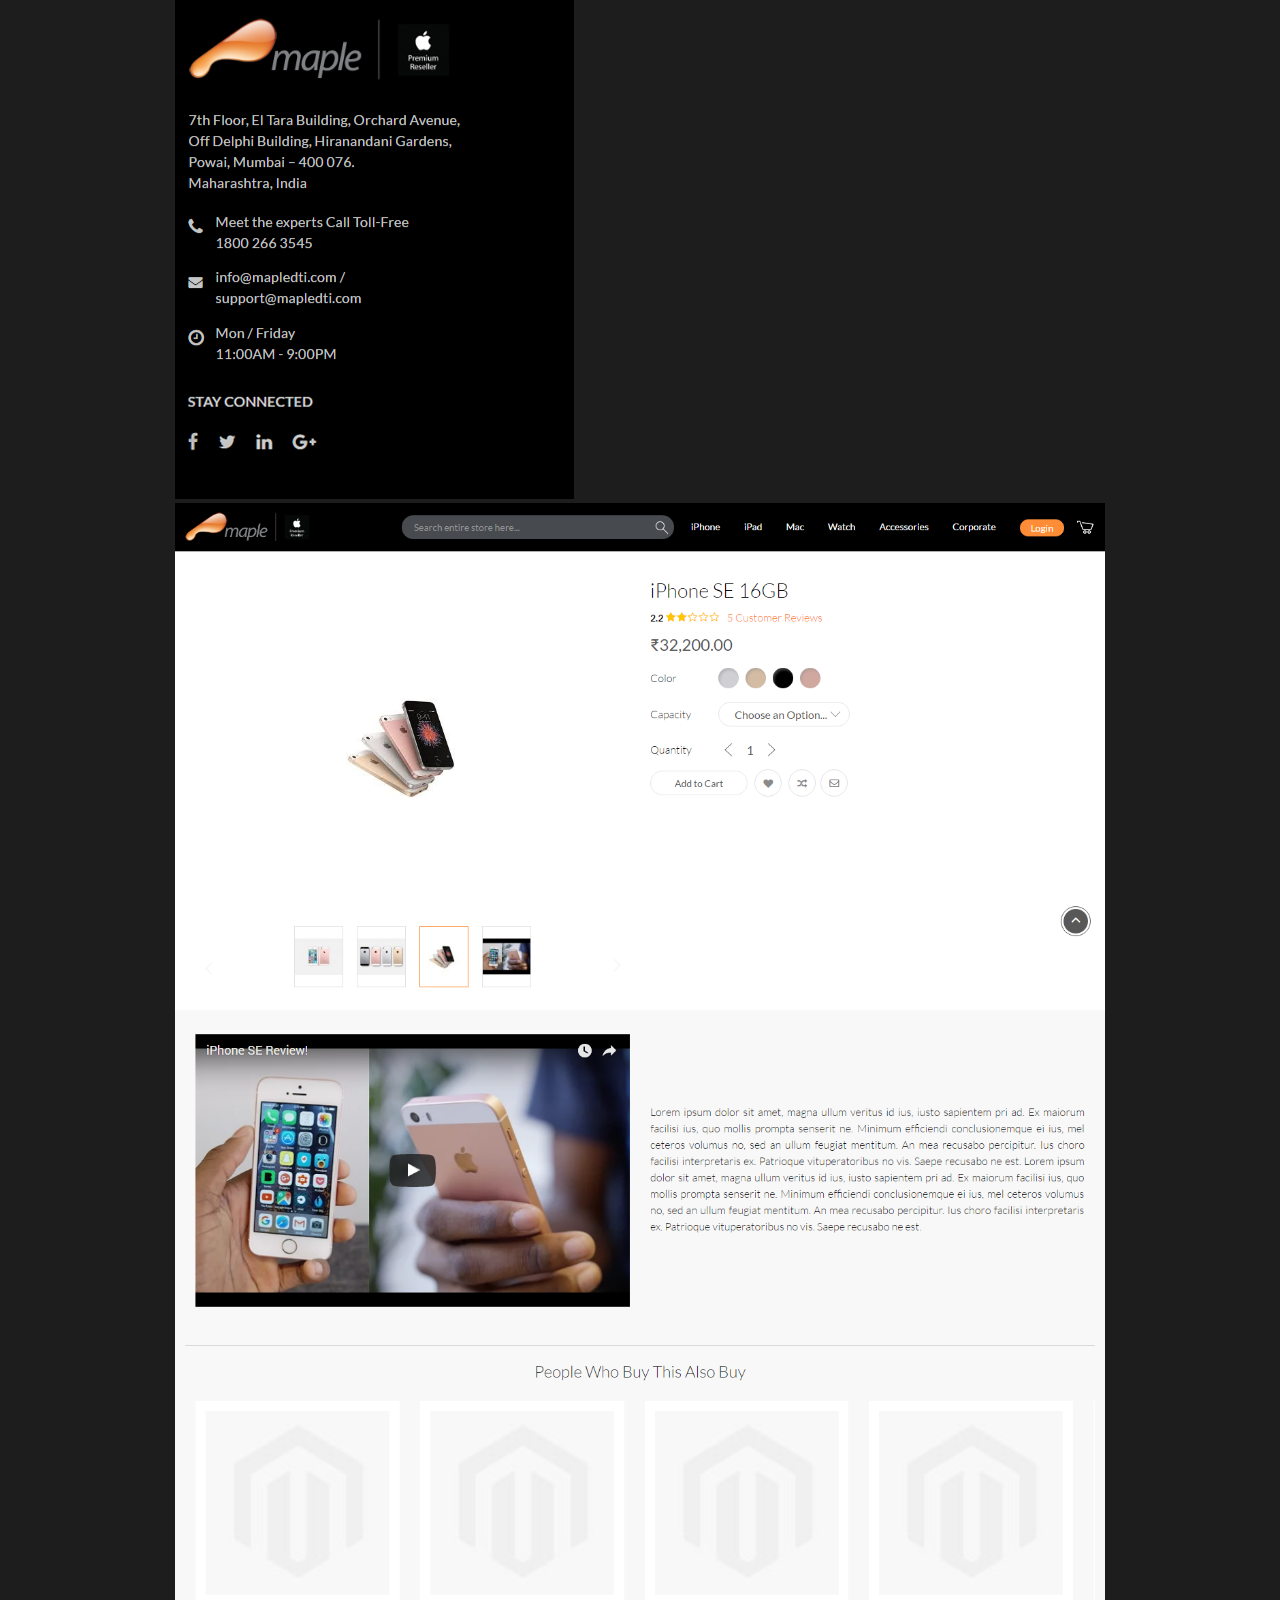
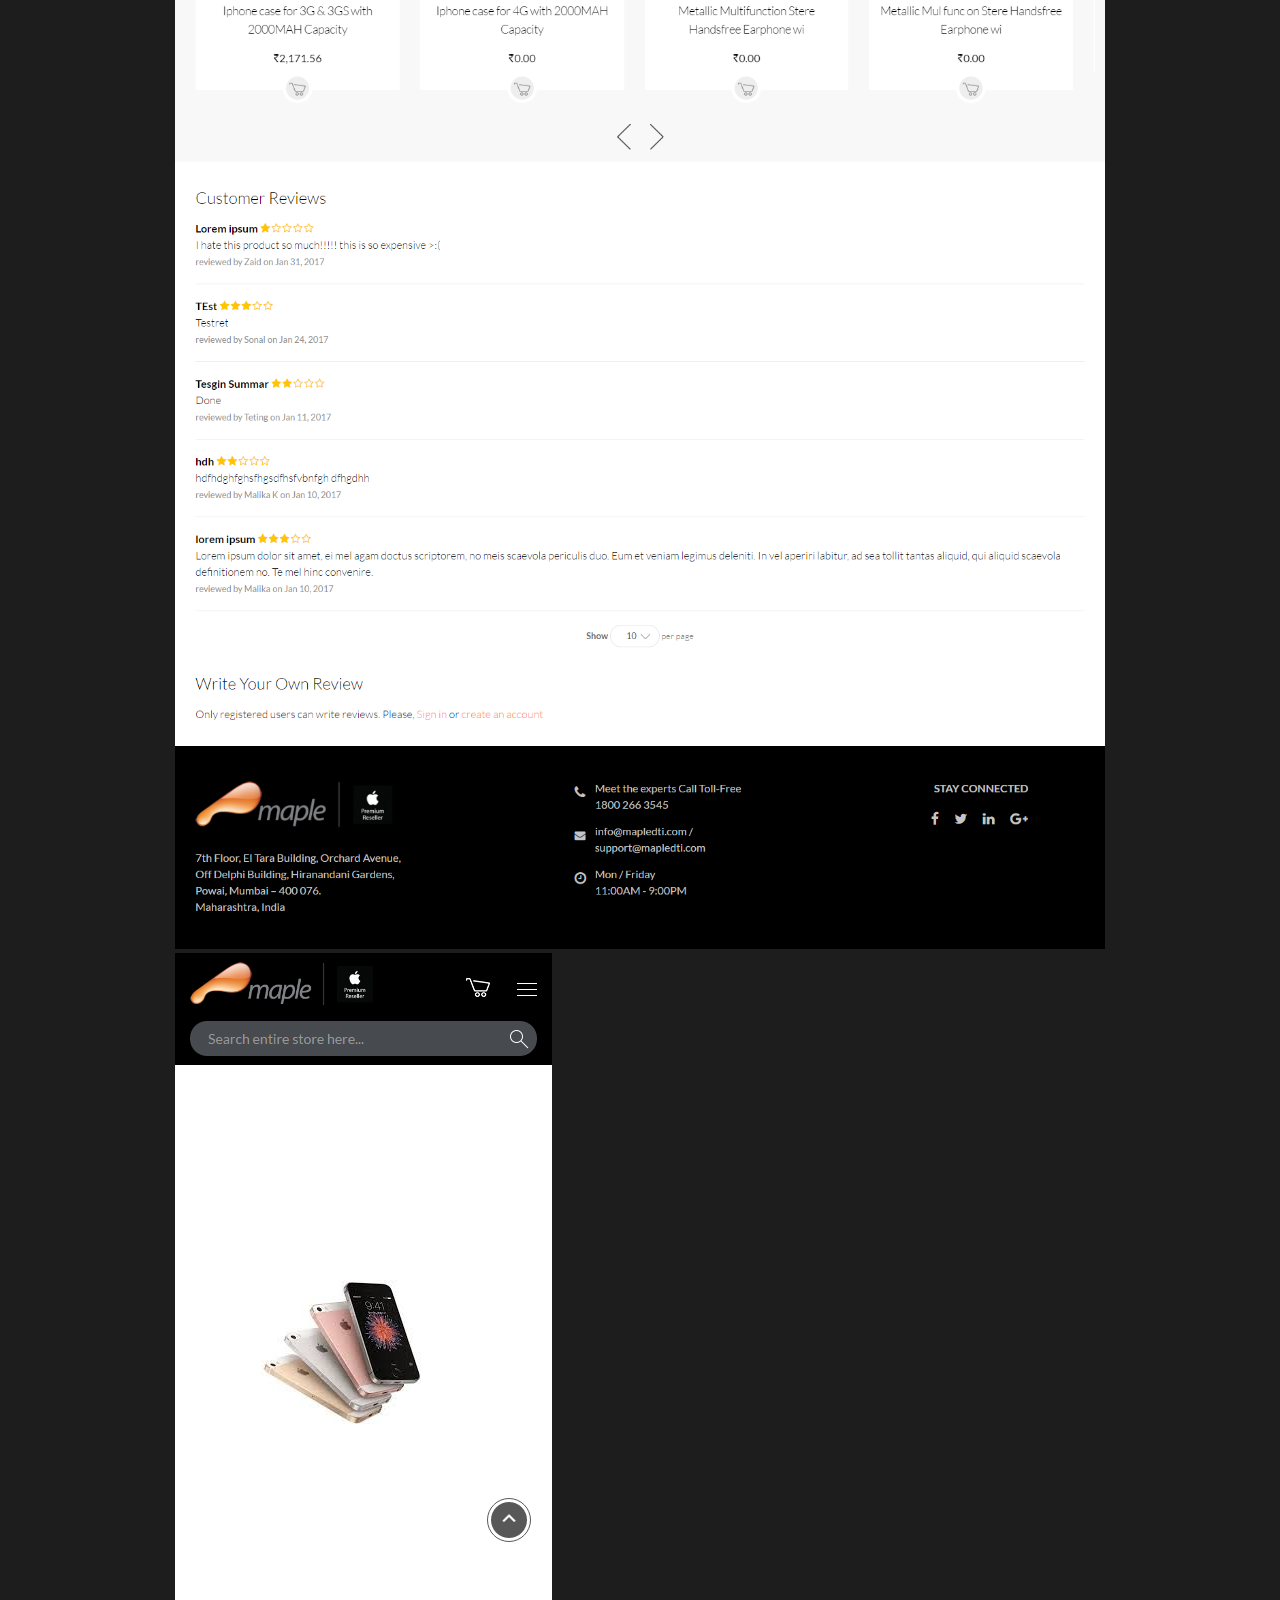
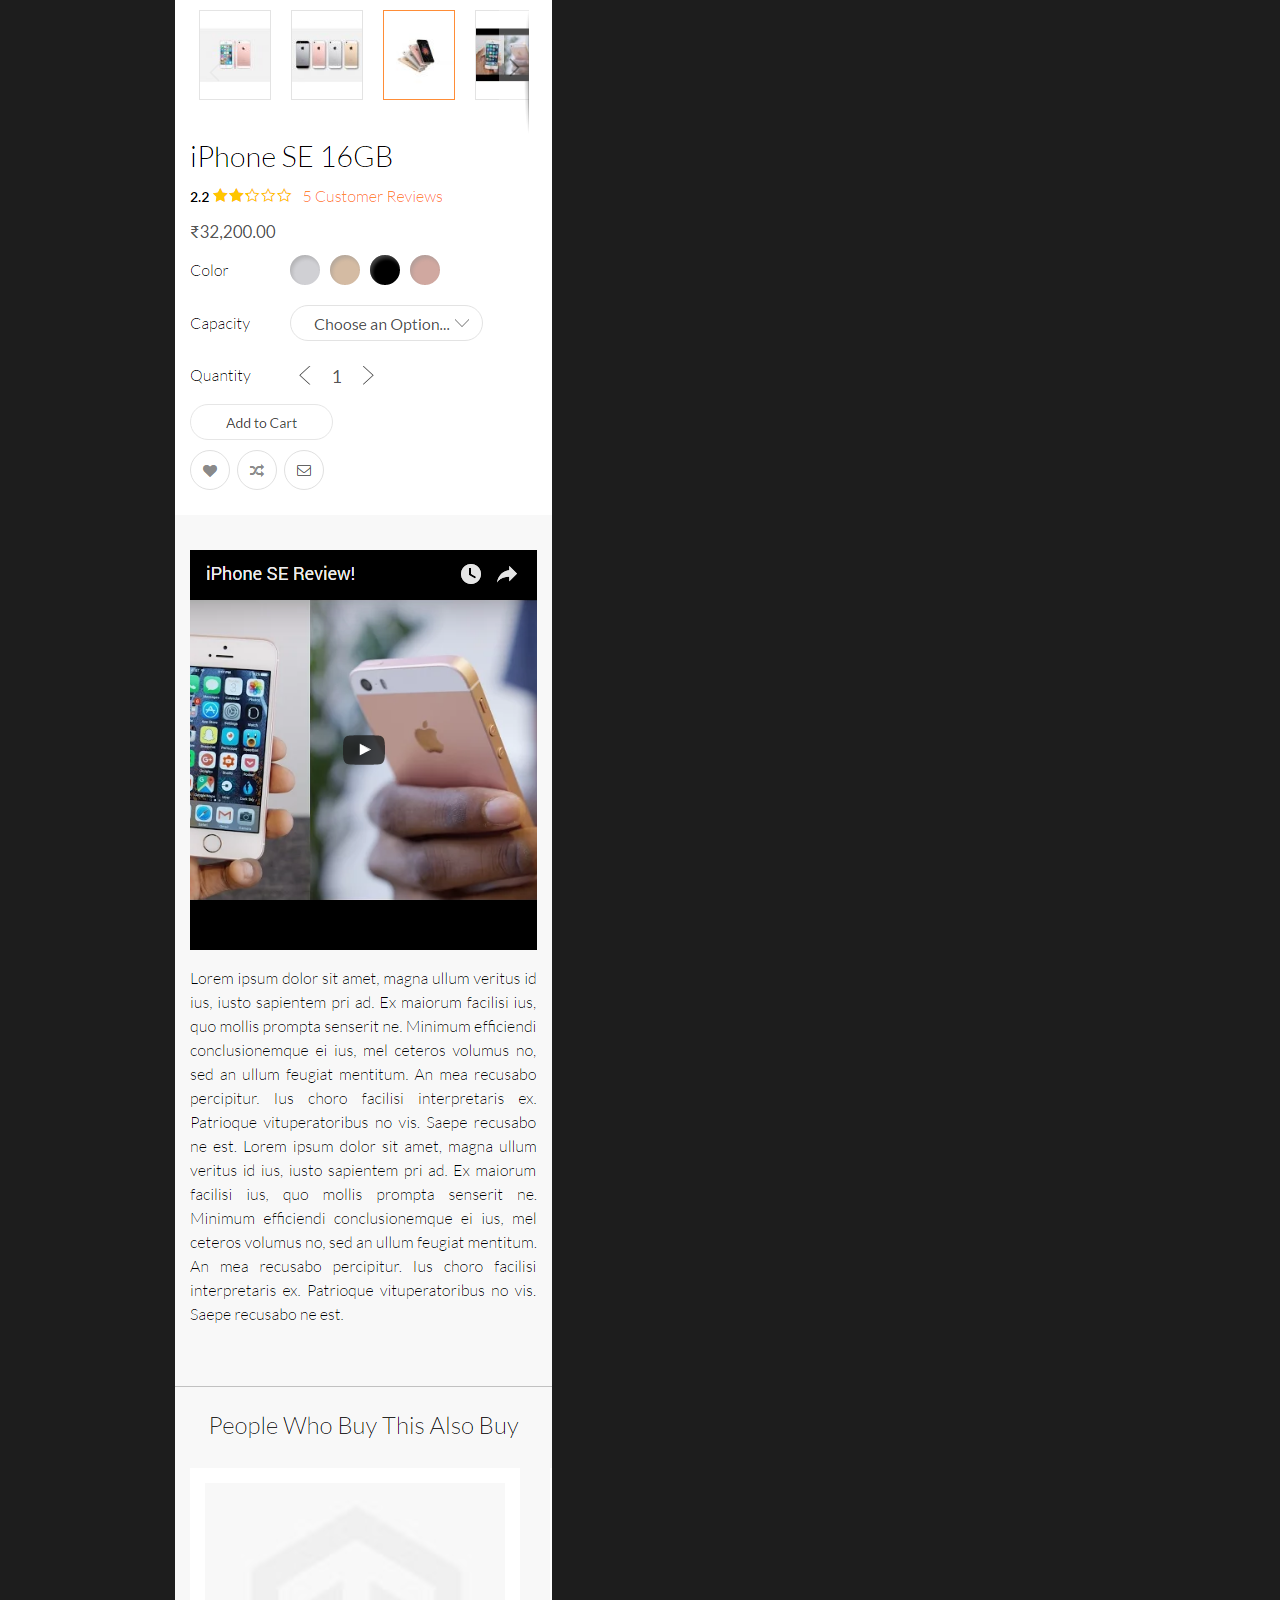
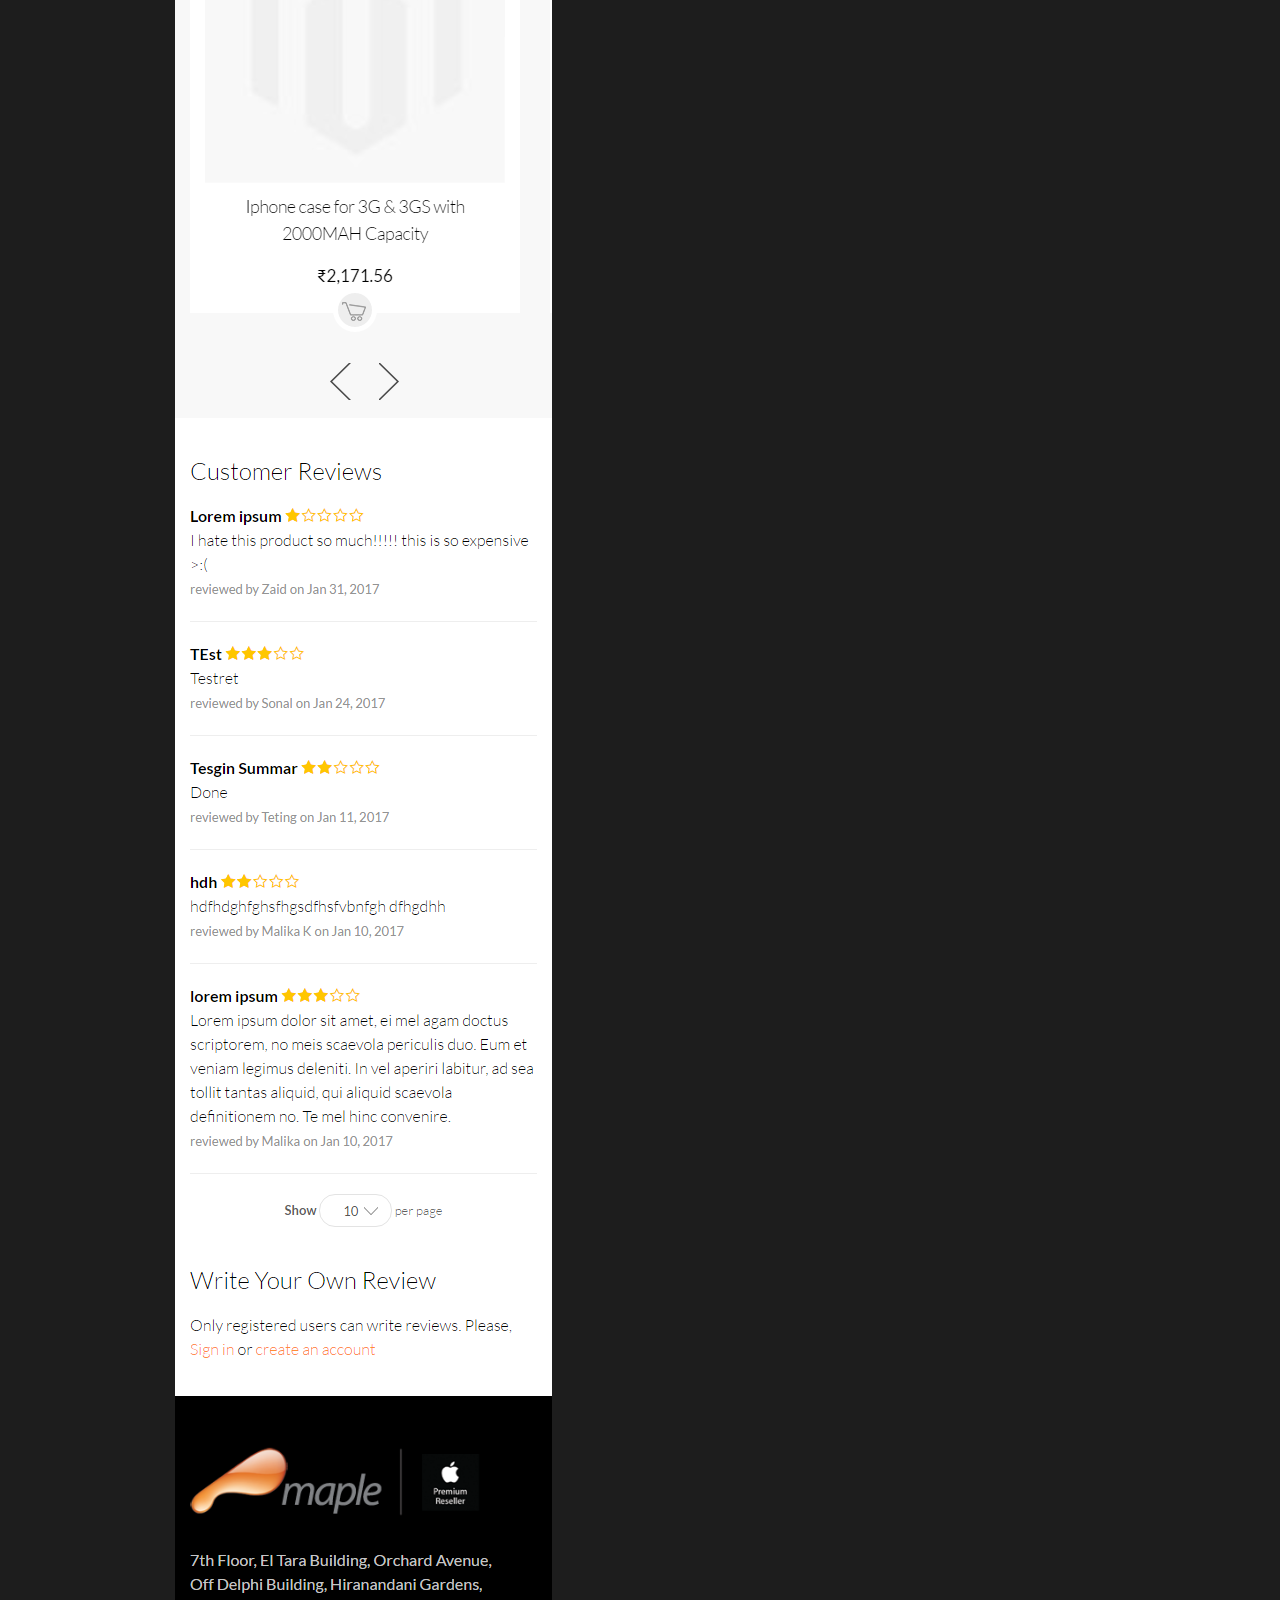
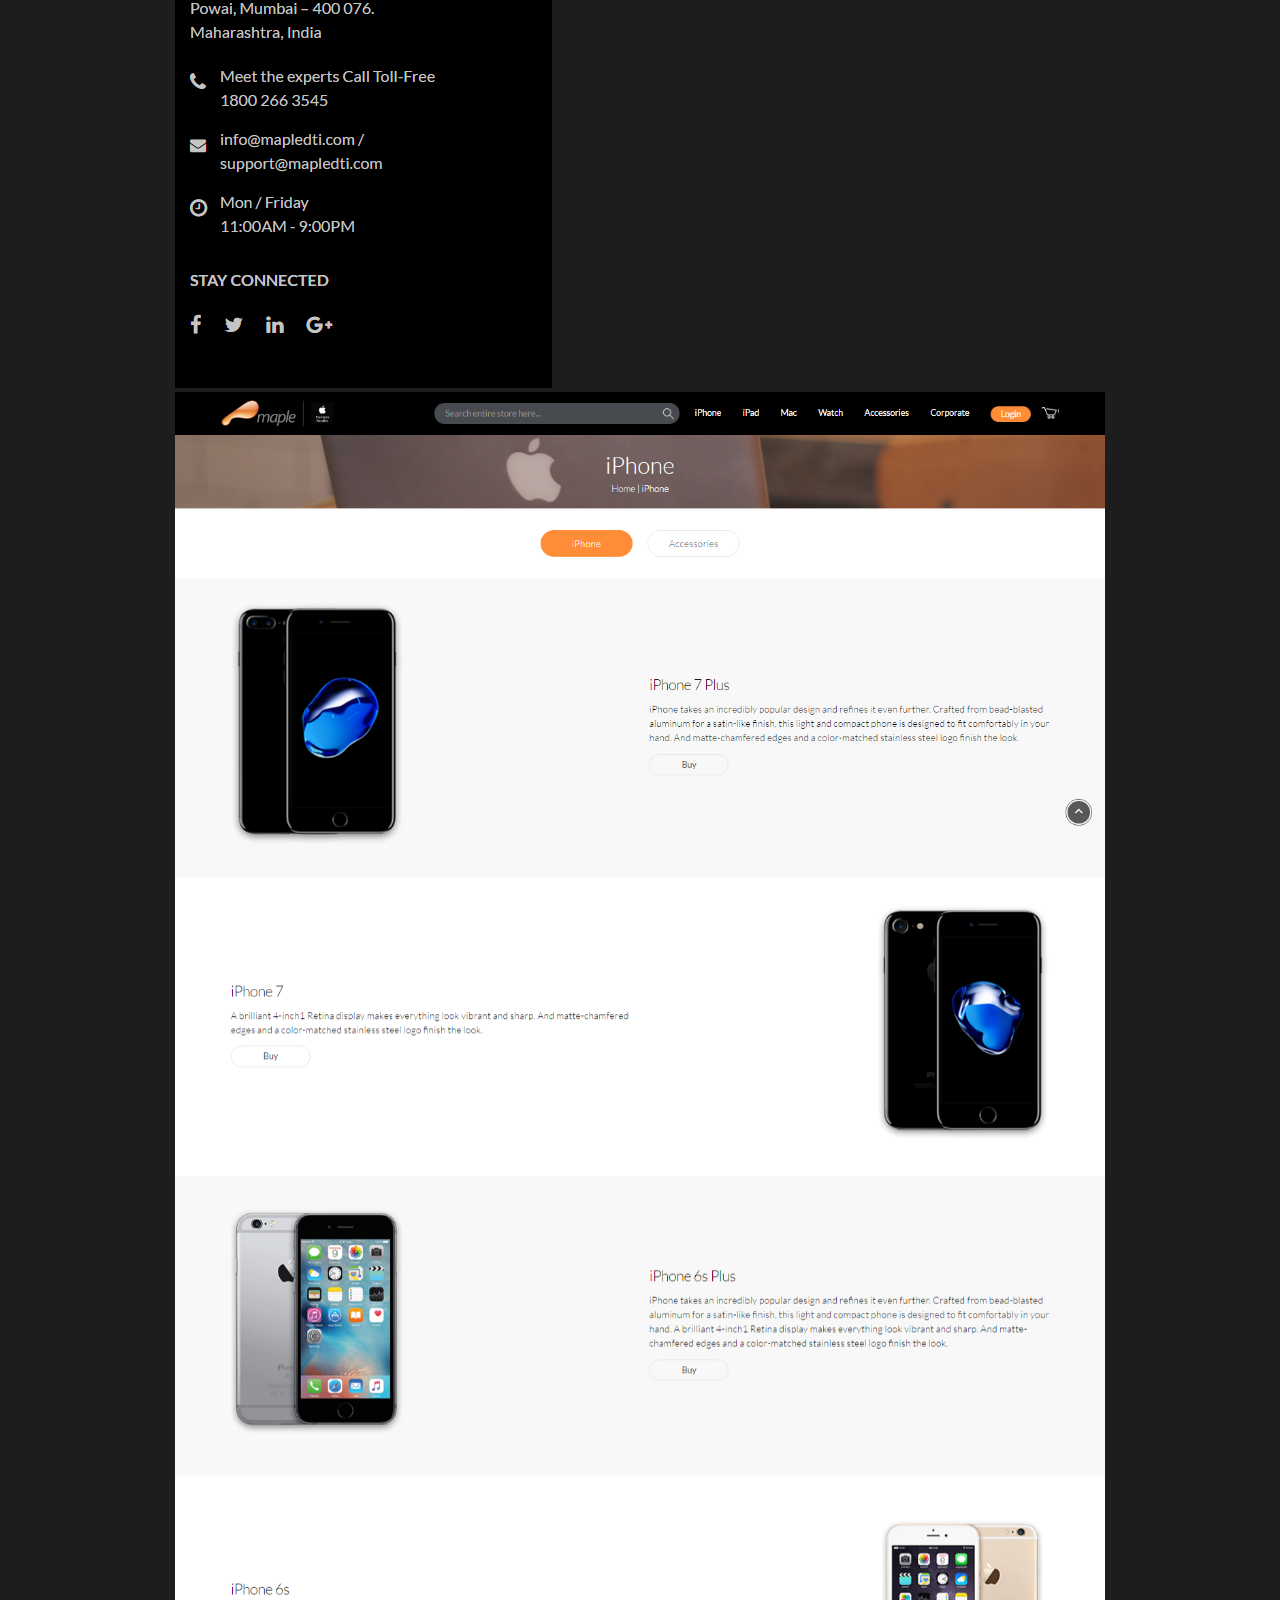
<file: projects/maple/index.html>
<!DOCTYPE html>
<html lang="en-GB" class="no-js">

<head>
    <meta charset="UTF-8">
    <meta name="viewport" content="width=device-width, initial-scale=1">
    <title>Malika Banga</title>
    <link rel='dns-prefetch' href='//fonts.googleapis.com' />
    <link rel='dns-prefetch' href='//s.w.org' />
    <link rel="shortcut icon" href="../../assets/images/favicon.jpg" type="image/x-icon">
    <link rel='stylesheet' id='font-css' href='https://fonts.googleapis.com/css?family=Pacifico%7CRoboto%3A300%2C300i%2C400%2C400i%2C500%2C500i%2C700%2C700i&#038;ver=1.0.0' type='text/css' media='all' />
    <link rel='stylesheet' href='../../assets/css/style.css' type='text/css' media='all' />
</head>

<body class="page-template-default page wp-custom-logo" id="body">
    <div class="site">
        <header class="site-header">
            <div class="row">
                <div class="custom-logo-wrap">
                    <a href="https://malikabanga.github.io/" class="custom-logo-link" rel="home" itemprop="url"><img width="57" height="32" src="../../assets/images/logo.png" class="custom-logo" alt="" itemprop="logo" /></a>
                </div>
                <div id="menu" class="mobile-menu">
                    <span></span>
                    <span></span>
                    <span></span>
                </div>
                <nav id="site-navigation" class="navigation" role="navigation" aria-label="Primary Menu">
                    <div class="menu-portfolio-container">
                        <ul id="menu-portfolio" class="primary-menu">
                            <li id="menu-item-309" class="menu-item menu-item-type-custom menu-item-object-custom"><a href="https://malikabanga.github.io/#main-banner"><span data-hover="Home" class="menu-item-name">Home</span></a></li>
                            <li id="menu-item-310" class="menu-item menu-item-type-custom menu-item-object-custom"><a href="https://malikabanga.github.io/#skills"><span data-hover="Skills" class="menu-item-name">Skills</span></a></li>
                            <li id="menu-item-311" class="menu-item menu-item-type-custom menu-item-object-custom"><a href="https://malikabanga.github.io/#all-projects"><span data-hover="Projects" class="menu-item-name">Projects</span></a></li>
                            <li id="menu-item-312" class="menu-item menu-item-type-custom menu-item-object-custom"><a href="https://malikabanga.github.io/#work" class="btn-white"><span data-hover="JavaScript" class="menu-item-name">JavaScript</span></a></li>
                        </ul>
                    </div>
                </nav>
                <!-- .navigation -->
            </div>
        </header>
        <main id="content-wrap" class="site-content">
            <div class="row">
                <div class="page-heading">
                    <h2 class="page-title">Maple</h2>
                    <p>The site isn't live yet, hence the screenshots</p>
                </div>
                <div class="primary">
                    <img src="images/mp-home.png" /><br/>
                    <img src="images/mp-home-mobile.png" /><br/>
                    <img src="images/mp-single.png" /><br/>
                    <img src="images/mp-single-mobile.png" /><br/>
                    <img src="images/mp-category1.png" /><br/>
                    <img src="images/mp-category1-mobile.png" /><br/>
                    <img src="images/mp-category2.png" /><br/>
                    <img src="images/mp-sub-category.png" />
                    </div><!-- .primary -->
                </div><!-- .row -->
            </div>
        </main>
        <!-- #content -->
        <footer class="site-footer">
            <div class="row">
                <div class="site-info">Copyright Malika Banga © 2017</div>
            </div>
        </footer>
        <div id="scroll-to-top">
            <a href="#body"></a>
        </div>
    </div>
    <!-- .site -->
    <script src="https://ajax.googleapis.com/ajax/libs/jquery/3.1.1/jquery.min.js"></script>
    <script type='text/javascript' src='../../assets/js/script.js'></script>
</body>

</html>
</file>
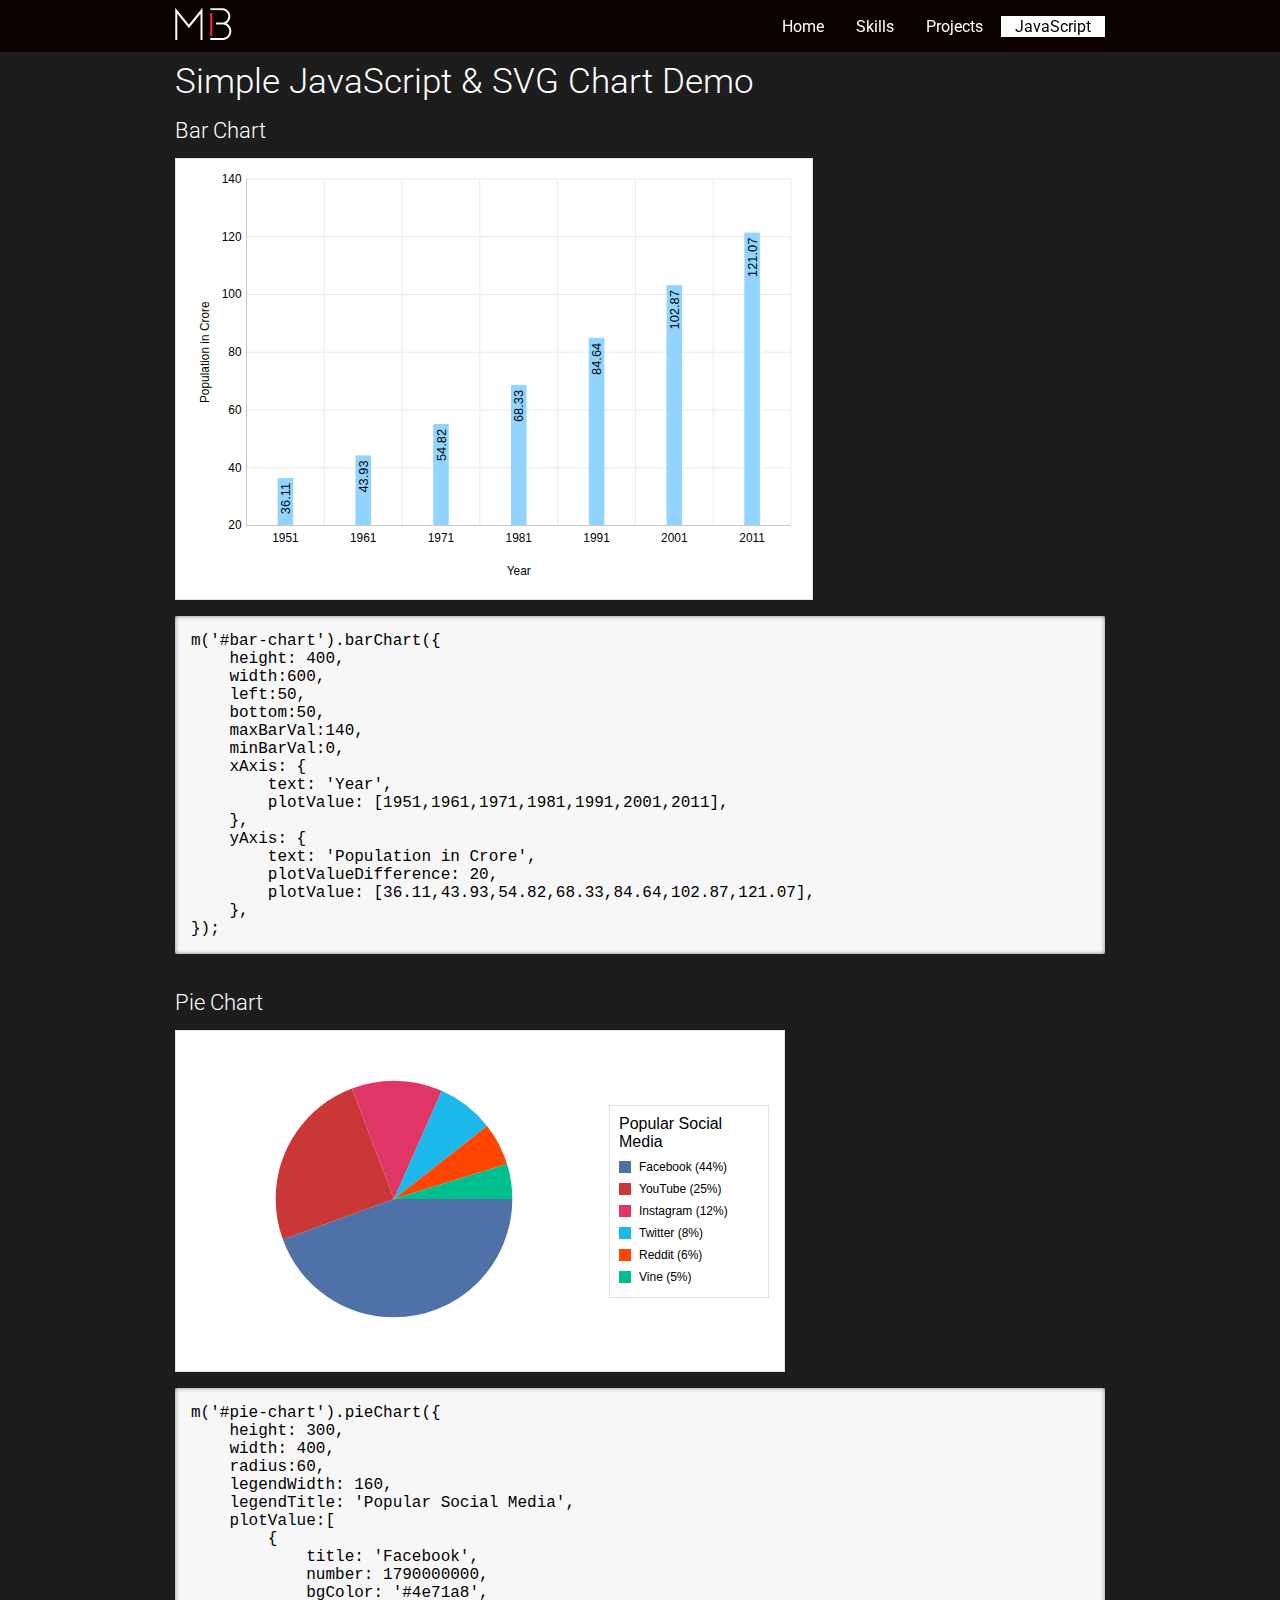
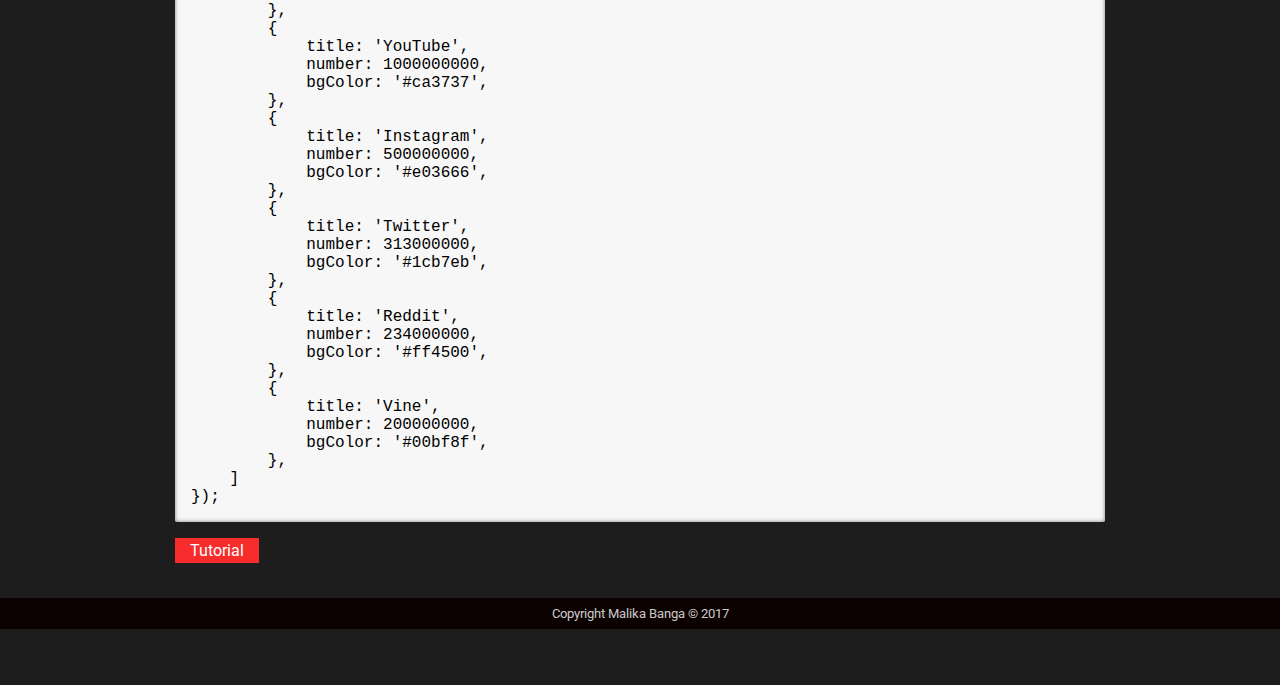
<file: work/chart/index.html>
<!DOCTYPE html>
<html lang="en-GB" class="no-js">

<head>
    <meta charset="UTF-8">
    <meta name="viewport" content="width=device-width, initial-scale=1">
    <title>Malika Banga</title>
    <link rel='dns-prefetch' href='//fonts.googleapis.com' />
    <link rel='dns-prefetch' href='//s.w.org' />
    <link rel="shortcut icon" href="../../assets/images/favicon.jpg" type="image/x-icon">
    <link rel='stylesheet' id='font-css' href='https://fonts.googleapis.com/css?family=Pacifico%7CRoboto%3A300%2C300i%2C400%2C400i%2C500%2C500i%2C700%2C700i&#038;ver=1.0.0' type='text/css' media='all' />
    <link rel='stylesheet' href='../../assets/css/style.css' type='text/css' media='all' />
    <link rel="stylesheet" href="css/simpleChart.min.css">
</head>

<body class="page-template-default page wp-custom-logo" id="body">
    <div class="site">
        <header class="site-header">
            <div class="row">
                <div class="custom-logo-wrap">
                    <a href="https://malikabanga.github.io/" class="custom-logo-link" rel="home" itemprop="url"><img width="57" height="32" src="../../assets/images/logo.png" class="custom-logo" alt="" itemprop="logo" /></a>
                </div>
                <div id="menu" class="mobile-menu">
                    <span></span>
                    <span></span>
                    <span></span>
                </div>
                <nav id="site-navigation" class="navigation" role="navigation" aria-label="Primary Menu">
                    <div class="menu-portfolio-container">
                        <ul id="menu-portfolio" class="primary-menu">
                            <li id="menu-item-309" class="menu-item menu-item-type-custom menu-item-object-custom"><a href="https://malikabanga.github.io/#main-banner"><span data-hover="Home" class="menu-item-name">Home</span></a></li>
                            <li id="menu-item-310" class="menu-item menu-item-type-custom menu-item-object-custom"><a href="https://malikabanga.github.io/#skills"><span data-hover="Skills" class="menu-item-name">Skills</span></a></li>
                            <li id="menu-item-311" class="menu-item menu-item-type-custom menu-item-object-custom"><a href="https://malikabanga.github.io/#all-projects"><span data-hover="Projects" class="menu-item-name">Projects</span></a></li>
                            <li id="menu-item-312" class="menu-item menu-item-type-custom menu-item-object-custom"><a href="https://malikabanga.github.io/#work" class="btn-white"><span data-hover="JavaScript" class="menu-item-name">JavaScript</span></a></li>
                        </ul>
                    </div>
                </nav>
                <!-- .navigation -->
            </div>
        </header>
        <main id="content-wrap" class="site-content">
            <div class="row">
                <div class="page-heading">
                    <h2 class="page-title">Simple JavaScript & SVG Chart Demo</h2>
                </div>
                <div class="primary">
                            <h4>Bar Chart</h4>
                        <div id="bar-chart">
                        </div>
                        <div class="code">
<pre>m('#bar-chart').barChart({
    height: 400,
    width:600,
    left:50,
    bottom:50,
    maxBarVal:140,
    minBarVal:0,
    xAxis: {
        text: 'Year',
        plotValue: [1951,1961,1971,1981,1991,2001,2011],
    },
    yAxis: {
        text: 'Population in Crore',
        plotValueDifference: 20,
        plotValue: [36.11,43.93,54.82,68.33,84.64,102.87,121.07],
    },
});</pre>
                        </div>
                        <br/>
                            <h4>Pie Chart</h4>
                        <div id="pie-chart">
                        </div>
                        <div class="code">
<pre>m('#pie-chart').pieChart({
    height: 300,
    width: 400,
    radius:60,
    legendWidth: 160,
    legendTitle: 'Popular Social Media',
    plotValue:[
        {
            title: 'Facebook',
            number: 1790000000,
            bgColor: '#4e71a8',
        },
        {
            title: 'YouTube',
            number: 1000000000,
            bgColor: '#ca3737',
        },
        {
            title: 'Instagram',
            number: 500000000,
            bgColor: '#e03666',
        },
        {
            title: 'Twitter',
            number: 313000000,
            bgColor: '#1cb7eb',
        },
        {
            title: 'Reddit',
            number: 234000000,
            bgColor: '#ff4500',
        },
        {
            title: 'Vine',
            number: 200000000,
            bgColor: '#00bf8f',
        },
    ]
});</pre>
<div>
    <a href="https://github.com/MalikaBanga/chart" target="_blank" class="btn">Tutorial</a>
</div>
                        </div>
                    </div><!-- .primary -->
                </div><!-- .row -->
            </div>
        </main>
        <!-- #content -->
        <footer class="site-footer">
            <div class="row">
                <div class="site-info">Copyright Malika Banga © 2017</div>
            </div>
        </footer>
        <div id="scroll-to-top">
            <a href="#body"></a>
        </div>
    </div>
    <!-- .site -->
    <script src="https://ajax.googleapis.com/ajax/libs/jquery/3.1.1/jquery.min.js"></script>
    <script type='text/javascript' src='../../assets/js/script.js'></script>
    <script src="js/simpleChart.min.js"></script>
    <script type="text/javascript">
        m('#bar-chart').barChart({
            height: 400,
            width:600,
            left:50,
            bottom:50,
            maxBarVal:140,
            minBarVal:0,
            xAxis: {
                text: 'Year',
                plotValue: [1951,1961,1971,1981,1991,2001,2011],
            },
            yAxis: {
                text: 'Population in Crore',
                plotValueDifference: 20,
                plotValue: [36.11,43.93,54.82,68.33,84.64,102.87,121.07],
            },
        });
        m('#pie-chart').pieChart({
                height: 300,
                width: 400,
                radius:60,
                legendWidth: 160,
                legendTitle: 'Popular Social Media',
                plotValue:[
                    {
                        title: 'Facebook',
                        number: 1790000000,
                        bgColor: '#4e71a8',
                    },
                    {
                        title: 'YouTube',
                        number: 1000000000,
                        bgColor: '#ca3737',
                    },
                    {
                        title: 'Instagram',
                        number: 500000000,
                        bgColor: '#e03666',
                    },
                    {
                        title: 'Twitter',
                        number: 313000000,
                        bgColor: '#1cb7eb',
                    },
                    {
                        title: 'Reddit',
                        number: 234000000,
                        bgColor: '#ff4500',
                    },
                    {
                        title: 'Vine',
                        number: 200000000,
                        bgColor: '#00bf8f',
                    },
                ]
            });
    </script>
</body>

</html>
</file>
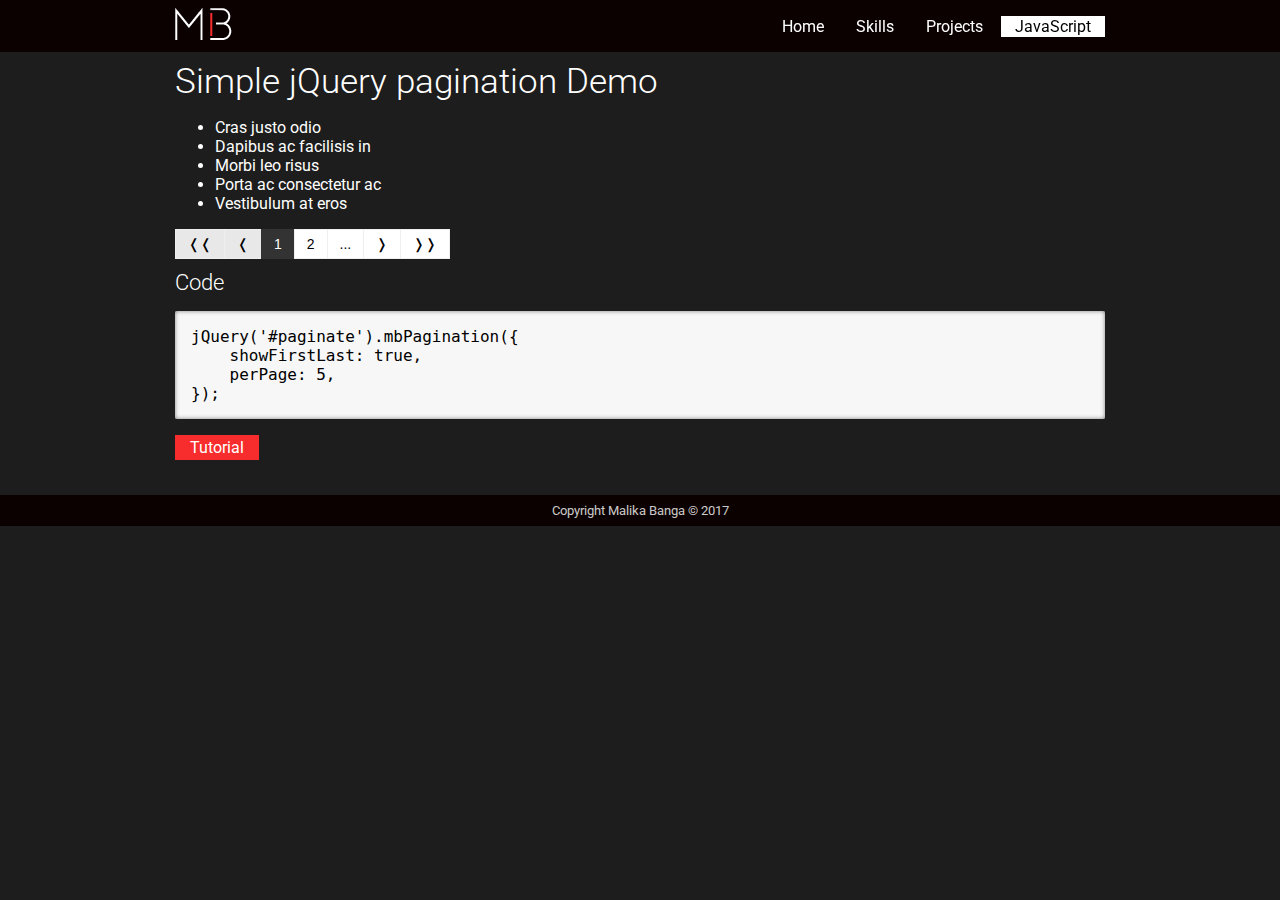
<file: work/pagination/index.html>
<!DOCTYPE html>
<html lang="en-GB" class="no-js">

<head>
    <meta charset="UTF-8">
    <meta name="viewport" content="width=device-width, initial-scale=1">
    <title>Malika Banga</title>
    <link rel='dns-prefetch' href='//fonts.googleapis.com' />
    <link rel='dns-prefetch' href='//s.w.org' />
    <link rel="shortcut icon" href="../../assets/images/favicon.jpg" type="image/x-icon">
    <link rel='stylesheet' id='font-css' href='https://fonts.googleapis.com/css?family=Pacifico%7CRoboto%3A300%2C300i%2C400%2C400i%2C500%2C500i%2C700%2C700i&#038;ver=1.0.0' type='text/css' media='all' />
    <link rel='stylesheet' href='../../assets/css/style.css' type='text/css' media='all' />
    <link rel="stylesheet" href="css/jQueryPagination.min.css">
</head>

<body class="page-template-default page wp-custom-logo" id="body">
    <div class="site">
        <header class="site-header">
            <div class="row">
                <div class="custom-logo-wrap">
                    <a href="https://malikabanga.github.io/" class="custom-logo-link" rel="home" itemprop="url"><img width="57" height="32" src="../../assets/images/logo.png" class="custom-logo" alt="" itemprop="logo" /></a>
                </div>
                <div id="menu" class="mobile-menu">
                    <span></span>
                    <span></span>
                    <span></span>
                </div>
                <nav id="site-navigation" class="navigation" role="navigation" aria-label="Primary Menu">
                    <div class="menu-portfolio-container">
                        <ul id="menu-portfolio" class="primary-menu">
                            <li id="menu-item-309" class="menu-item menu-item-type-custom menu-item-object-custom"><a href="https://malikabanga.github.io/#main-banner"><span data-hover="Home" class="menu-item-name">Home</span></a></li>
                            <li id="menu-item-310" class="menu-item menu-item-type-custom menu-item-object-custom"><a href="https://malikabanga.github.io/#skills"><span data-hover="Skills" class="menu-item-name">Skills</span></a></li>
                            <li id="menu-item-311" class="menu-item menu-item-type-custom menu-item-object-custom"><a href="https://malikabanga.github.io/#all-projects"><span data-hover="Projects" class="menu-item-name">Projects</span></a></li>
                            <li id="menu-item-312" class="menu-item menu-item-type-custom menu-item-object-custom"><a href="https://malikabanga.github.io/#work" class="btn-white"><span data-hover="JavaScript" class="menu-item-name">JavaScript</span></a></li>
                        </ul>
                    </div>
                </nav>
                <!-- .navigation -->
            </div>
        </header>
        <main id="content-wrap" class="site-content">
            <div class="row">
                <div class="page-heading">
                    <h2 class="page-title">Simple jQuery pagination Demo</h2>
                </div>
                <div class="primary">
                        <ul id="paginate">
                            <li>Cras justo odio</li>
                            <li>Dapibus ac facilisis in</li>
                            <li>Morbi leo risus</li>
                            <li>Porta ac consectetur ac</li>
                            <li>Vestibulum at eros</li>

                            <li>Cras justo odio 1</li>
                            <li>Dapibus ac facilisis in 1</li>
                            <li>Morbi leo risus 1</li>
                            <li>Porta ac consectetur ac 1</li>
                            <li>Vestibulum at eros 1</li>

                            <li>Cras justo odio 2</li>
                            <li>Dapibus ac facilisis in 2</li>
                            <li>Morbi leo risus 2</li>
                            <li>Porta ac consectetur ac 2</li>
                            <li>Vestibulum at eros 2</li>

                            <li>Cras justo odio 3</li>
                            <li>Dapibus ac facilisis in 3</li>
                            <li>Morbi leo risus 3</li>
                            <li>Porta ac consectetur ac 3</li>
                            <li>Vestibulum at eros 3</li>

                            <li>Cras justo odio 4</li>
                            <li>Dapibus ac facilisis in 4</li>
                            <li>Morbi leo risus 4</li>
                            <li>Porta ac consectetur ac 4</li>
                            <li>Vestibulum at eros 4</li>

                            <li>Cras justo odio 5</li>
                            <li>Dapibus ac facilisis in 5</li>
                            <li>Morbi leo risus 5</li>
                            <li>Porta ac consectetur ac 5</li>
                            <li>Vestibulum at eros 5</li>
                        </ul>
                        <div id="code">
                            <h4>Code</h4>
                            <pre>jQuery('#paginate').mbPagination({
    showFirstLast: true,
    perPage: 5,
});</pre>
<div>
    <a href="https://github.com/MalikaBanga/pagination" target="_blank" class="btn">Tutorial</a>
</div>
                        </div>
                    </div><!-- .primary -->
                </div><!-- .row -->
            </div>
        </main>
        <!-- #content -->
        <footer class="site-footer">
            <div class="row">
                <div class="site-info">Copyright Malika Banga © 2017</div>
            </div>
        </footer>
        <div id="scroll-to-top">
            <a href="#body"></a>
        </div>
    </div>
    <!-- .site -->
    <script src="https://ajax.googleapis.com/ajax/libs/jquery/3.1.1/jquery.min.js"></script>
    <script type='text/javascript' src='../../assets/js/script.js'></script>
    <script src="js/jQueryPagination.min.js"></script>
    <script>
        jQuery('#paginate').mbPagination({
            showFirstLast: true,
            perPage: 5,
        });
    </script>
</body>

</html>
</file>
<file: assets/css/style.css>
/*
    Author: Malika Banga
    URI: https://malikabanga.github.io/
*/

* {
    box-sizing: border-box;
}

body {
    margin: 0;
    font-family: "Roboto", sans-serif;
    color: #fff;
    font-size: 16px;
    background: #1d1d1d;
}

a {
    text-decoration: none;
    color: #F72D2D;
    -webkit-transition: all 0.4s ease;
    transition: all 0.4s ease;
}

a:hover {
    color: #fff;
}

h1,
h2,
h3,
h4,
h5,
h6 {
    margin-top: 0;
    margin-bottom: 15px;
    font-weight: 300;
}

h1 {
    font-size: 2.8em;
}

h2 {
    font-size: 2.2em;
}

h3 {
    font-size: 1.8em;
}

h4 {
    font-size: 1.4em;
}

h5 {
    font-size: 1em;
}

h6 {
    font-size: 0.8em;
}

img {
    max-width: 100%;
    height: auto;
}

input[type="button"],
input[type="submit"],
button,
.btn {
    display: inline-block;
    color: #fff;
    background: #F72D2D;
    padding: 3px 15px;
    line-height: 1.2;
    border: 0;
    cursor: pointer;
    font-size: 16px;
}

input[type="button"]:hover,
input[type="button"]:focus,
input[type="submit"]:hover,
input[type="submit"]:focus,
button:hover,
button:focus,
.btn:hover,
.btn:focus {
    outline: none;
    background: #fff;
    color: #F72D2D;
}

.btn-lg {
    font-size: 21px;
}
.menu-item .btn-white,
.btn-white {
    background: #Fff;
    color: #000;
}
.menu-item .btn-white:hover,
.btn-white:hover {
    background: #000;
    color: #fff;
}
pre {
    background: #f7f7f7;
    color: #000;
    padding: 16px;
    border-radius: 2px;
    box-shadow: inset 0 0 4px #7d7d7d;
    overflow: auto;
}


/* ---------- Common Classes------------ */

.row {
    max-width: 960px;
    padding-left: 15px;
    padding-right: 15px;
    margin: auto;
}

.flex-box {
    display: -webkit-box;
    display: -webkit-flex;
    display: -ms-flexbox;
    display: flex;
    -webkit-box-align: center;
    -webkit-align-items: center;
    -ms-flex-align: center;
    align-items: center;
    -webkit-box-pack: space-between;
    -webkit-justify-content: space-between;
    -ms-flex-pack: space-between;
    justify-content: space-between;
}

.clearfix:before {
    content: '';
    display: table;
}

.clearfix:after {
    content: '';
    display: table;
    clear: both;
}

.col-6 {
    width: 49%;
    float: left;
}

.col-3 {
    float: left;
    width: 32%;
    margin-left: 2%;
    margin-bottom: 30px;
}

.first {
    clear: left;
}

body:not(.home) #content-wrap {
    padding-top: 60px;
}

.text-center {
    text-align: center;
}

#scroll-to-top {
    position: fixed;
    z-index: 3;
    right: 20px;
    bottom: 15px;
    width: 27px;
    height: 27px;
    display: none;
}

#scroll-to-top a {
    background: #fff;
    padding: 10px 6px;
    cursor: pointer;
    display: block;
    width: inherit;
    height: inherit;
}

#scroll-to-top a:before {
    border-style: solid;
    border-width: 0.15em 0.15em 0 0;
    content: '';
    display: inline-block;
    height: 0.45em;
    left: 0.15em;
    position: relative;
    top: 0.15em;
    -webkit-transform: rotate(-45deg);
    -ms-transform: rotate(-45deg);
    transform: rotate(-45deg);
    vertical-align: top;
    width: 0.45em;
    color: #0b0100;
}

#scroll-to-top a:hover {
    opacity: 0.8;
}

.site-header {
    padding-top: 8px;
    padding-bottom: 8px;
    position: fixed;
    width: 100%;
    z-index: 9;
    background: #0b0100;
}

.site-header .row {
    display: -webkit-box;
    display: -webkit-flex;
    display: -ms-flexbox;
    display: flex;
    -webkit-box-align: center;
    -webkit-align-items: center;
    -ms-flex-align: center;
    align-items: center;
    -webkit-box-pack: space-between;
    -webkit-justify-content: space-between;
    -ms-flex-pack: space-between;
    justify-content: space-between;
}


/* --------------------Navigation------------------- */

#menu {
    display: none;
}

.primary-menu {
    margin: 0;
    padding: 0;
}

.primary-menu li {
    display: inline-block;
}

.primary-menu a {
    color: #fff;
    display: block;
    line-height: normal;
    text-align: center;
    -webkit-perspective: 1000px;
    perspective: 1000px;
    display: inline-block;
}

.menu-item-name {
    position: relative;
    display: inline-block;
    padding: 1px 14px;
    -webkit-transition: -webkit-transform 0.3s;
    transition: -webkit-transform 0.3s;
    transition: transform 0.3s;
    transition: transform 0.3s, -webkit-transform 0.3s;
    -webkit-transform-origin: 50% 0;
    -ms-transform-origin: 50% 0;
    transform-origin: 50% 0;
    -webkit-transform-style: preserve-3d;
    transform-style: preserve-3d;
}

.menu-item-name:before {
    position: absolute;
    top: 100%;
    left: 0;
    width: 100%;
    height: 100%;
    content: attr(data-hover);
    -webkit-transition: background 0.3s;
    transition: background 0.3s;
    -webkit-transform: rotateX(-90deg);
    transform: rotateX(-90deg);
    -webkit-transform-origin: 50% 0;
    -ms-transform-origin: 50% 0;
    transform-origin: 50% 0;
}
.primary-menu a:hover span,
.primary-menu a:focus span {
    -webkit-transform: rotateX(90deg) translateY(-22px);
    transform: rotateX(90deg) translateY(-22px);
}

.primary-menu a:hover span:before,
.primary-menu a:focus span:before {
    background: #F72D2D;
}

.sub-menu {
    display: none;
}


/* Home */

.container {
    padding-top: 80px;
}

.home h2 {
    text-align: center;
    margin-bottom: 0;
}

.home .site-content .row {
    padding-top: 35px;
    padding-bottom: 35px;
}

.home .site-footer {
    margin-top: 0;
}

.admin-bar #main-banner {
    height: -webkit-calc(100vh - 32px);
    height: calc(100vh - 32px);
}

#main-banner {
    text-align: center;
    padding-top: 52px;
    background: url("../images/banner2.jpg") left top;
    height: 100vh;
    display: table;
    width: 100%;
}

#main-banner .row {
    padding-top: 20px;
    padding-bottom: 20px;
    display: table-cell;
    vertical-align: middle;
}

.banner-img {
    display: inline-block;
    margin: auto;
}

.name-title {
    font-family: 'Pacifico', cursive;
    font-size: 45px;
    margin: 0;
    line-height: 1.5;
}

.sub-title {
    margin: 0;
}

#skills {
    position: relative;
    background: url("../images/skills-bg.jpg") no-repeat top right;
    background-size: cover;
}

#skills .row {
    padding-top: 35px;
    padding-bottom: 35px;
}

#skills img {
    display: block;
    margin: 50px auto 20px;
}
#skills li{
    float: left;
    width: 49%;
    margin-bottom: 10px;
    font-weight: 500;
}
#work {
    background: #ef4a51;
}

#work .entry-title {
    margin-bottom: 2px;
}

#work .entry-title a {
    color: #0b0100;
    font-weight: normal;
    font-size: 26px;
}

#work .entry-title a:hover {
    color: rgba(255, 255, 255, 0.8);
}

#work .entry-header p {
    margin-top: 0;
}

#work .entry-header {
    margin-bottom: 20px;
}

#work .work {
    margin-top: 35px;
}

#work .entry-content a:hover {
    opacity: 0.8;
}

#contact h3 {
    margin-bottom: 0;
}

.home .type-projects {
    width: 45%;
    margin-left: 10%;
    float: left;
    margin-top: 40px;
}

.home .type-projects:nth-child(2n+1) {
    margin-left: 0;
    clear: left;
}

.home .type-projects .entry-title {
    margin-bottom: 0;
    font-size: 18px;
}

.home .type-projects .entry-title a {
    color: #fff;
}

.home .type-projects .entry-title a:hover {
    color: #F72D2D;
}

.home .type-projects .entry-header {
    position: relative;
    overflow: hidden;
    font-size: 18px;
}

.home .type-projects .entry-header:hover .entry-meta {
    opacity: 1.0;
}

.home .type-projects .entry-meta {
    height: 0;
}

.home .type-projects .entry-content {
    position: absolute;
    z-index: 2;
    background: #0b0100;
    width: 100%;
    padding: 10px 15px;
    -webkit-transform: translate(0, -39px);
    -ms-transform: translate(0, -39px);
    transform: translate(0, -39px);
    -webkit-transition: all 0.4s ease;
    transition: all 0.4s ease;
}

.home .type-projects:hover .entry-content {
    -webkit-transform: translate(0, -100%);
    -ms-transform: translate(0, -100%);
    transform: translate(0, -100%);
}

.home .type-projects:hover .entry-meta {
    height: auto;
}

.home .type-projects:hover .entry-header > a {
    display: block;
    -webkit-transition: all 0.4s ease;
    transition: all 0.4s ease;
    -webkit-transform: translate(0, -43px);
    -ms-transform: translate(0, -43px);
    transform: translate(0, -43px);
}

.home .type-projects img {
    display: block;
}

.home .type-projects .tech-list {
    padding-left: 0;
    margin: 0 0 7px;
}

.home .type-projects .tech-list li {
    display: inline-block;
    margin-right: 5px;
    margin-bottom: 9px;
}

.home .type-projects .tech-list span {
    font-size: 12px;
}

.home .colors-list {
    margin: 0;
    padding: 0;
    list-style-type: none;
    top: 50%;
    position: relative;
    -webkit-transform: translate(0, -50%);
    -ms-transform: translate(0, -50%);
    transform: translate(0, -50%);
}

.home .colors-list li {
    display: inline-block;
    padding: 2px;
}

.home .colors-list span {
    display: block;
    width: 30px;
    height: 18px;
    box-shadow: inset 0 0px 4px #969696;
}

.single-projects .entry-content {
    margin-top: 20px;
}

.single-projects .tech-list {
    margin-top: 20px;
}

.site-footer {
    background: #0b0100;
    padding-top: 8px;
    padding-bottom: 8px;
    margin-top: 35px;
    text-align: center;
}

.site-info {
    font-size: 13px;
    color: rgba(255, 255, 255, 0.8);
}

@media only screen and (max-width: 600px) {
    .home .type-projects.projects {
        float: none;
        margin: 35px auto auto auto;
        display: table;
        clear: both;
        width: 100%;
        max-width: 420px;
    }
}

@media only screen and (max-width: 480px) {
    #menu {
        cursor: pointer;
        position: relative;
        height: 17px;
        display: block;
    }
    #menu span {
        display: block;
        width: 20px;
        height: 2px;
        background: #fff;
        position: relative;
    }
    #menu span:first-child {
        top: 0;
    }
    #menu span:nth-child(2) {
        top: 5px;
    }
    #menu span:last-child {
        top: 10px;
    }
    .site-header .row {
        position: relative;
    }
    #site-navigation {
        display: none;
        position: absolute;
        top: 100%;
        width: 100%;
        left: 0;
        background: #000;
        z-index: 2;
        background: #000;
        z-index: 2;
        box-shadow: 0 1px 5px #585858;
    }
    .primary-menu a {
        display: block;
        text-align: left;
        padding: 6px 5px;
        -webkit-transform: none;
        -ms-transform: none;
        transform: none;
        -webkit-perspective: none;
        perspective: none;
    }
    .primary-menu a:hover span,
    .primary-menu a:focus span {
        -webkit-transform: none;
        -ms-transform: none;
        transform: none;
        color: #ef4a51;
    }
    .primary-menu li {
        display: block;
    }
    .menu-item-name {
        display: block;
    }
    .menu-item-name:before {
        content: none;
    }
}
</file>
<file: work/chart/css/simpleChart.min.css>
.legend-list,.mb-chart{border:1px solid #e2e2e2}.mb-chart *,.mb-chart :after,.mb-chart :before{box-sizing:border-box}.mb-chart{font-family:sans-serif;position:relative;display:table;padding:18px;overflow:hidden;background: #fff;color: #000;}.mb-chart svg{-webkit-transform:scale(.99);-ms-transform:scale(.99);transform:scale(.99);overflow:visible}.line-sep,.plot-lines line{stroke-width:1;stroke:#c7c7c7}.each-x-plot text{text-anchor:middle}.bars-list,.each-y-plot text{text-anchor:end}.bg-ruler{stroke:#eaeaea}.sector{fill:transparent;-webkit-transition:stroke-dasharray .3s ease;transition:stroke-dasharray .3s ease}.bars-list rect{fill:#91d4ff}.legend-list h4{margin:0 0 5px;font-size:16px;font-weight:400}.each-legend span{vertical-align:-webkit-baseline-middle}.legend-color{display:inline-block;width:12px;height:12px;margin-right:8px}.legend{position:absolute;right:15px;top:0;bottom:0;margin:auto}.each-legend{margin-bottom:4px}.middle-legend{display:table;height:100%;width:100%}.inner-legend{display:table-cell;vertical-align:middle}.legend-list{font-size:12px;padding:9px}
</file>
<file: work/pagination/css/jQueryPagination.min.css>
.mb-pagination *,.mb-pagination :after,.mb-pagination :before{box-sizing:border-box}.mb-pagination{font-size:14px;font-family:sans-serif;padding-left:0;margin:10px 0}.mb-pagination li{display:inline-block;border:1px solid #eee}.mb-pagination li:not(:last-child){border-right:0}.mb-pagination li>*{padding:3px 10px;display:block;color:#333}.mb-pagination a,.mb-pagination span{position:relative;padding:4px 12px;line-height:1.43;color:#000;text-decoration:none;background-color:#fff}.mb-pagination a:hover{background:#eee}.mb-pagination li.active{border-color:#333}.mb-pagination .active a{background:#333;color:#fff;pointer-events:none}.non-number-li.disabled a{background:#e8e8e8;pointer-events:none}
</file>
